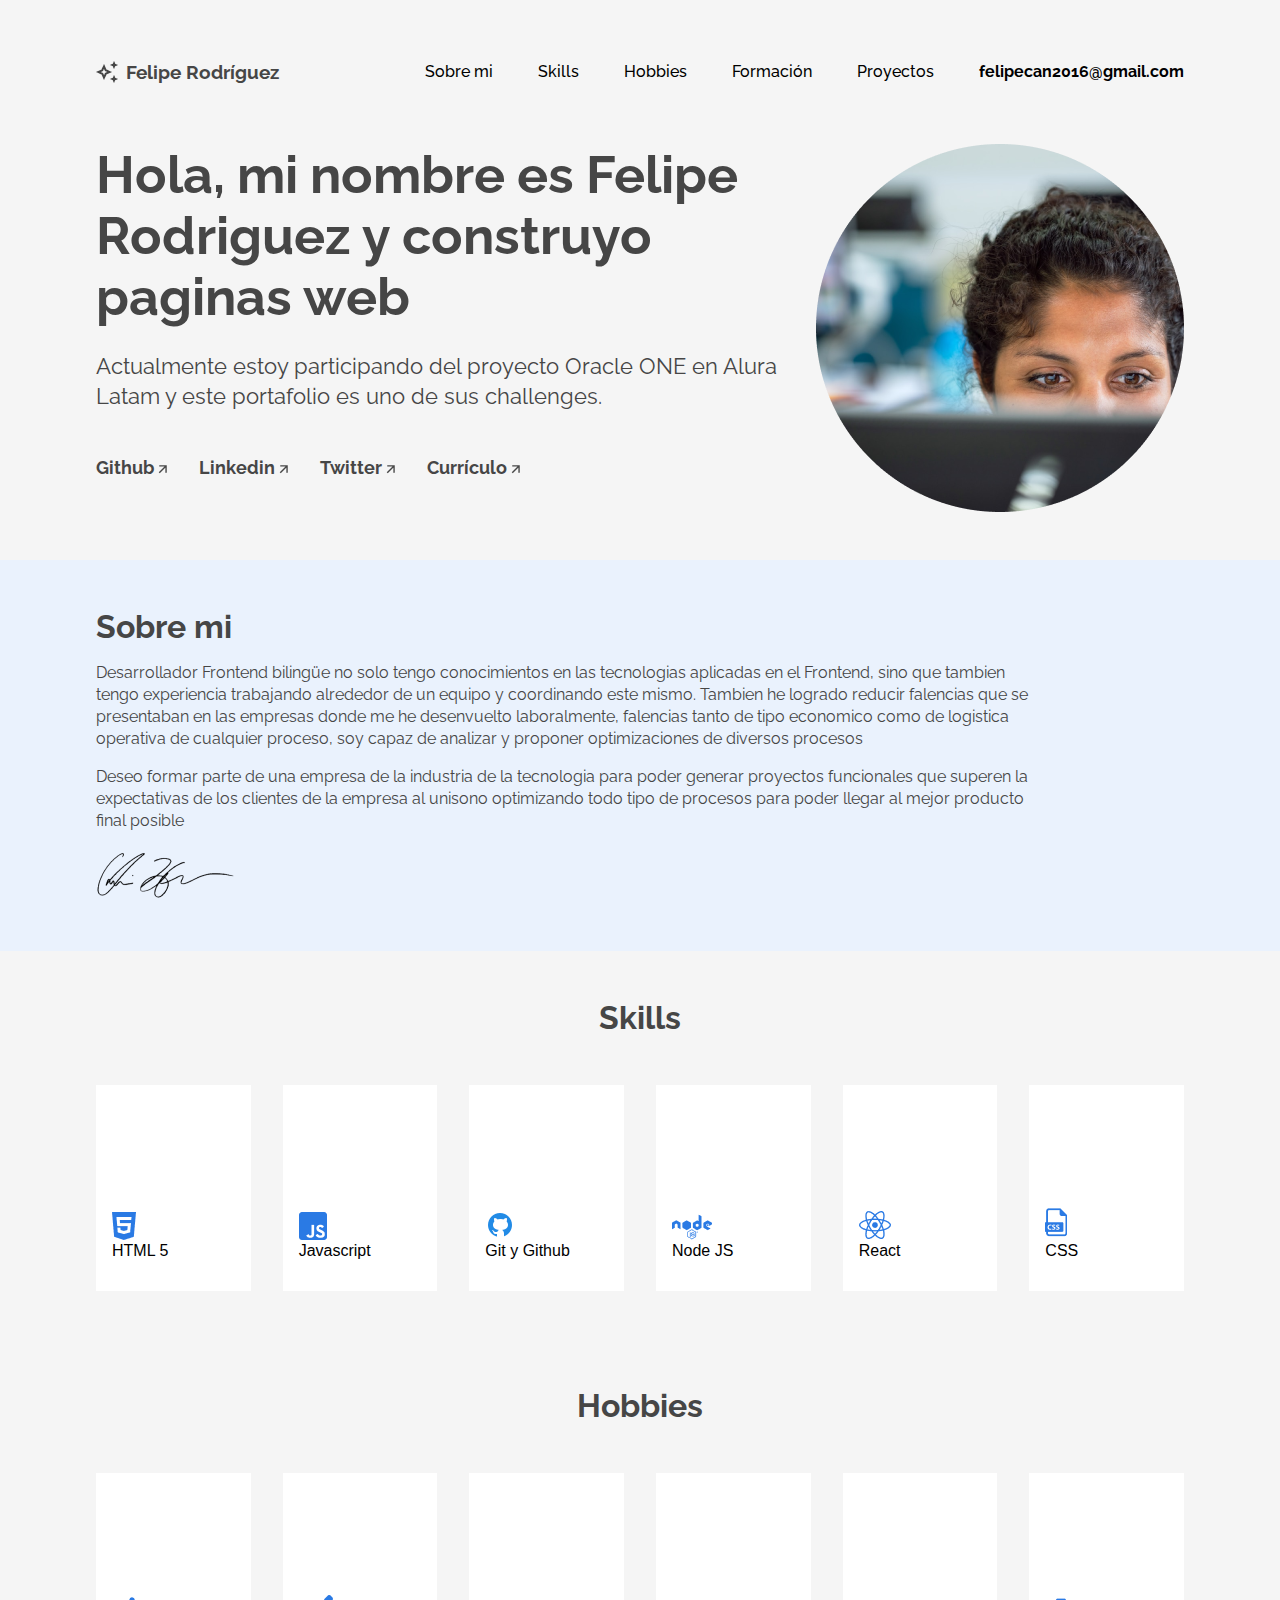
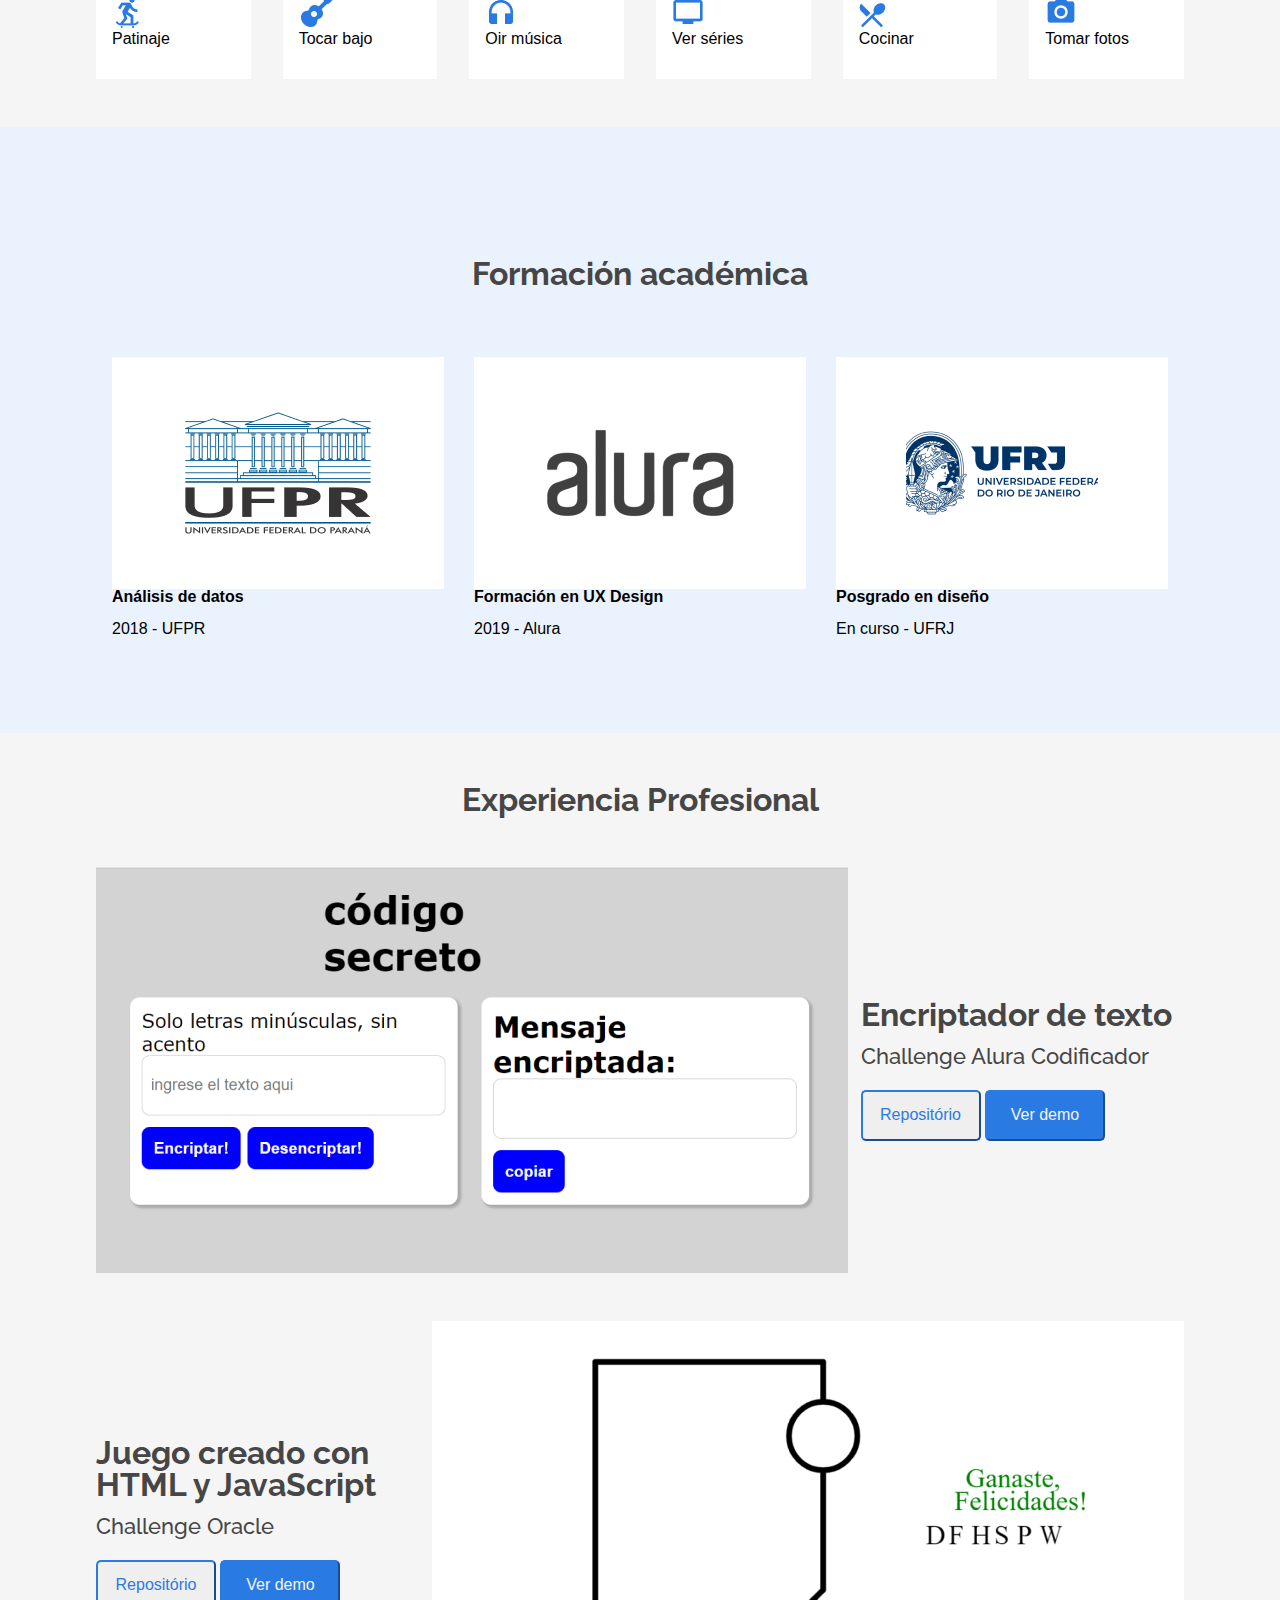
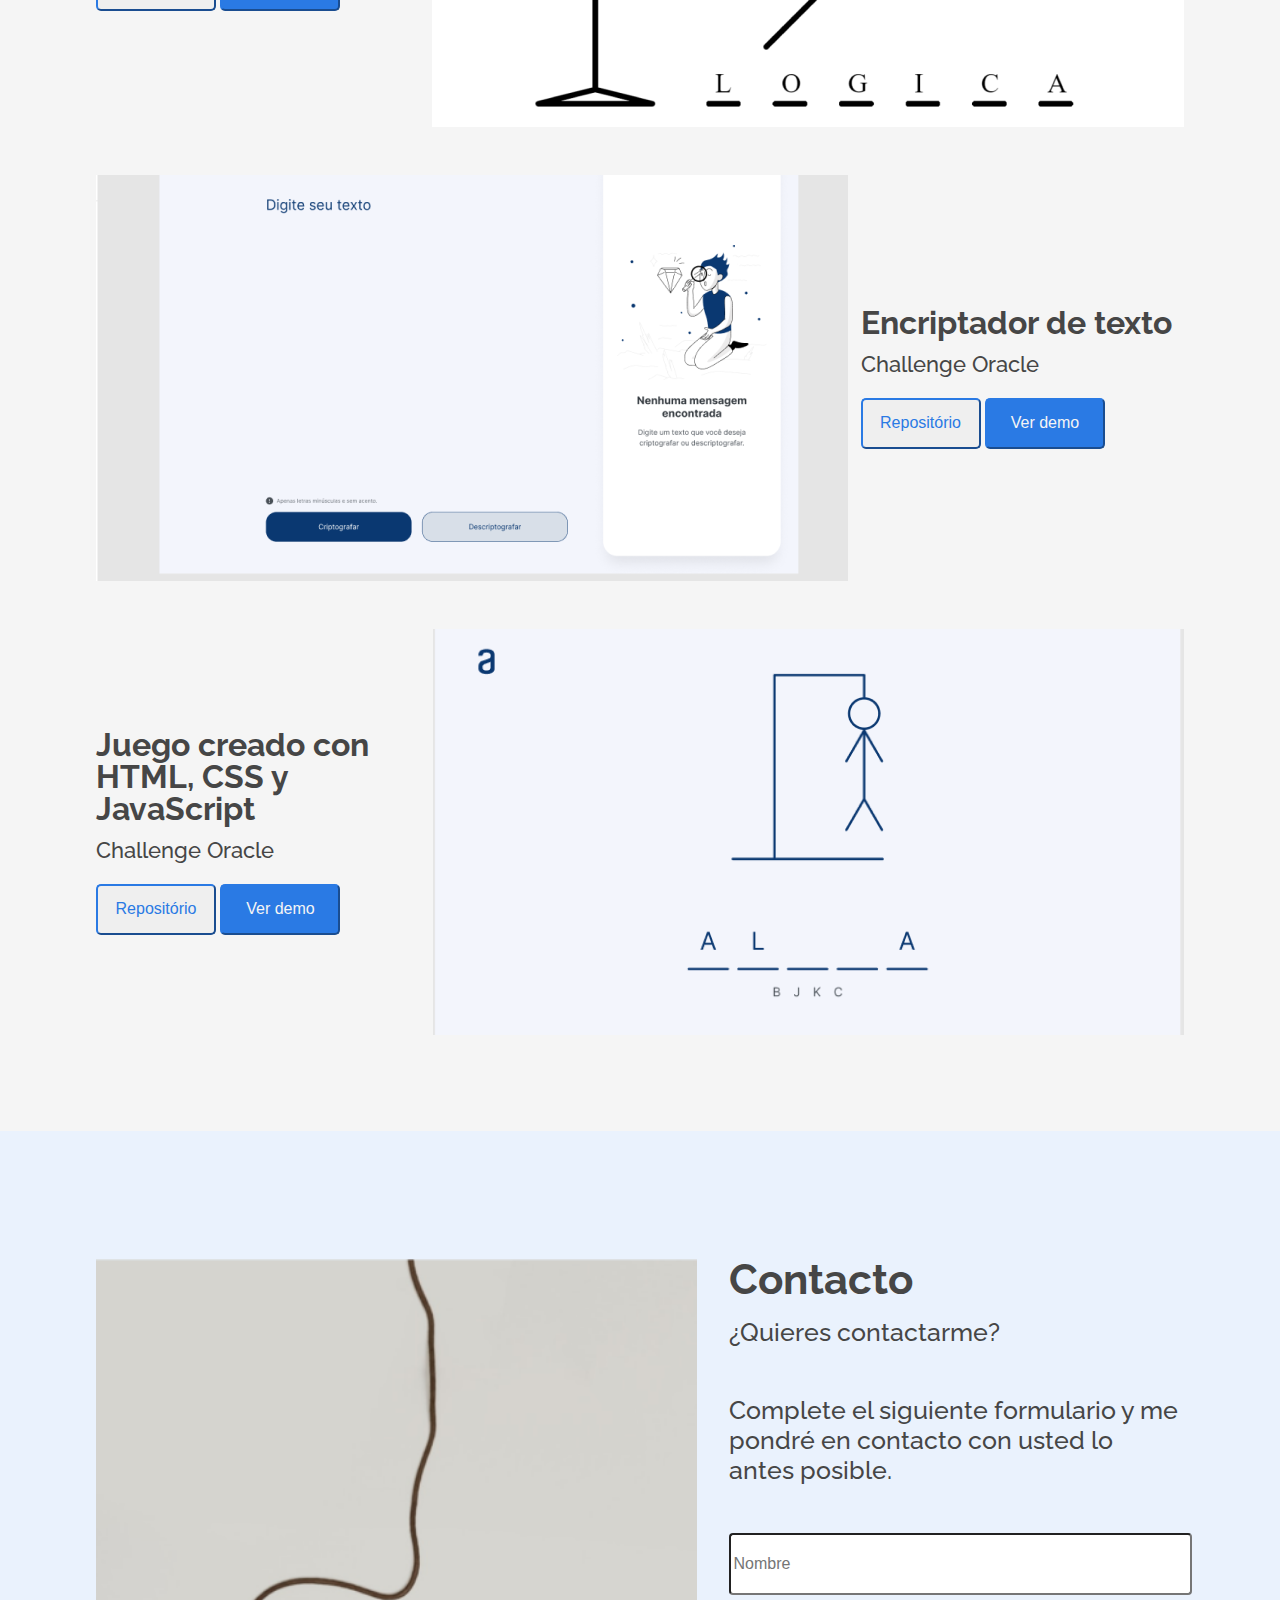
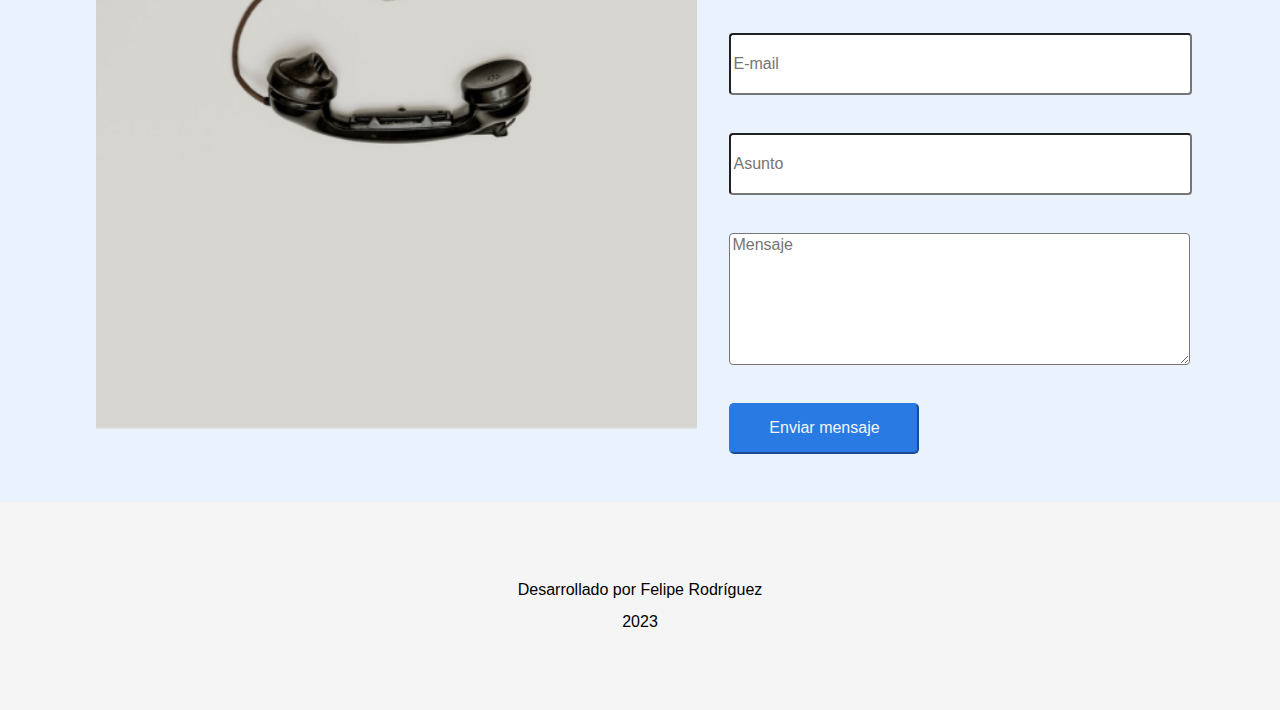
<file: 0.Challengue_oracle_portafolio/index.html>
<!DOCTYPE html>
<html lang="es">
<head>
    <meta charset="UTF-8">
    <meta http-equiv="X-UA-Compatible" content="IE=edge">
    <meta name="viewport" content="width=device-width, initial-scale=1.0">
    <!-- Referencia de la hoja de estilo de Css -->
    <link rel="stylesheet" href="style.css">
    <link rel="stylesheet" href="reset.css">
    <link rel="stylesheet" href="normalize.css">
    <link rel="preconnect" href="https://fonts.googleapis.com">
    <link rel="preconnect" href="https://fonts.gstatic.com" crossorigin>
    <!-- Fonte del Proyecto Raleway -->
    <link href="https://fonts.googleapis.com/css2?family=Raleway:wght@500&display=swap" rel="stylesheet">
    <title>Felipe Rodríguez-Portafolio</title>
</head>
<body>
    <!-- Sección del Menú  -->
    <div class="tudo">
    <section class="menu">
        <header class="menu__header">
            <img src="assets\vector.png">
            <h3 class="menu__title">Felipe Rodríguez</h3>
        </header>
        <nav>
            <ul class="menu__list">
                <li class="menu__list__item"><a href="#sobre-mi">Sobre mi</a></li>
                <li class="menu__list__item"><a href="#skills">Skills</a></li>
                <li class="menu__list__item"><a href="#hobbies">Hobbies</a></li>
                <li class="menu__list__item"><a href="#formacion">Formación</a></li>
                <li class="menu__list__item"><a href="#xp">Proyectos</a></li>
                <li class="menu__list__item2"><a href="#contacto">felipecan2016@gmail.com</a></li>
            </ul>
        </nav>
    </section>

    <!-- Sección del Header/Title/Hero -->
    <section class="title">
        <div class="title__div">
            <img class="title__profile" src="assets\profile.png">
            <div class="title__container">
                <h2 class="title__bio">Hola, mi nombre es Felipe Rodriguez y construyo paginas web</h2>
                <h3 class="title__subsection">Actualmente estoy participando del proyecto Oracle ONE en Alura Latam y este portafolio es uno de sus challenges.</h3>
                <ul class="title__network">
                     <!-- Pon los enlaces de tus redes sociales favoritas -->
                    <li class="title__network__item"><a href="https://github.com/FelipeMusk">Github <img src="assets\arrow.png"> </a></li>
                    <li class="title__network__item"><a href="https://www.linkedin.com/in/felipe-rodríguez-4692b0215/">Linkedin <img src="assets\arrow.png"></a></li>
                    <li class="title__network__item"><a href="https://twitter.com/TylerMusk_">Twitter <img src="assets\arrow.png"></a></li>
                    <li class="title__network__item"><a href="">Currículo <img src="assets\arrow.png"></a></li>
                </ul>
            </div>
        </div>
    </section>
    <!-- Sección sobre mi -->
    <section class="about" id="sobre-mi">
        <div class="about__container">
            <h3 class="about__title">Sobre mi</h3>
            <p class="about__paragraph">Desarrollador Frontend bilingüe no solo tengo conocimientos en las tecnologias aplicadas en el Frontend, sino que tambien tengo experiencia trabajando alrededor de un equipo y coordinando este mismo. Tambien he logrado reducir falencias que se presentaban en las empresas donde me he desenvuelto laboralmente, falencias tanto de tipo economico como de logistica operativa de cualquier proceso, soy capaz de analizar y proponer optimizaciones de diversos procesos</p>
            <p class="about__paragraph">Deseo formar parte de una empresa de la industria de la tecnologia para poder generar proyectos funcionales que superen la expectativas de los clientes de la empresa al unisono optimizando todo tipo de procesos para poder llegar al mejor producto final posible  </p>
            <!-- Si quieres, pon tú firma acá! -->
            <img src="assets\signature.png">
        </div>
    </section>

    <!-- Sección de Skills -->
    <section class="skills" id="skills">
        <h3 class="skills__title">Skills</h3>
            <div class="skills__line">
                <div class="skills__box">
                    <ul>
                        <li class="skills__img"><img src="assets\htlm.png"></li>
                        <li class="skills__name"> HTML 5</li>
                    </ul>
                </div>

                <div class="skills__box">
                    <ul>
                        <li class="skills__img"> <img src="assets\js_icon.png" alt=""></li>
                        <li class="skills__name">Javascript</li>
                    </ul>
                </div>

                <div class="skills__box">
                    <ul>
                        <li class="skills__img"> <img src="assets/gi2.png" alt=""></li>
                        <li class="skills__name">Git y Github</li>
                    </ul>
                </div>

                <div class="skills__box">
                    <ul>
                        <li class="skills__img"><img src="assets\nodejs_icon.png" alt=""></li>
                        <li class="skills__name">Node JS</li>
                    </ul>
                </div>

                <div class="skills__box">
                    <ul>
                        <li class="skills__img"> <img src="assets\react_icon.png" alt=""> </li>
                        <li class="skills__name">React</li>
                    </ul>
                </div>

                <div class="skills__box">
                    <ul>
                        <li class="skills__img"> <img src="assets\css_icon.png" alt=""> </li>
                        <li class="skills__name">CSS</li>
                    </ul>
                </div>
        </div>
    </section>

    <!-- Sección de Hobbies -->
    <section class="hobbies" id="hobbies">
        <h3 class="hobbies__title">Hobbies</h3>
            <div class="hobbies__line">
                <div class="hobbies__box">
                    <ul>
                        <li class="hobbies__img"><img src="assets\skate_icon.png"></li>
                        <li class="hobbies__name"> Patinaje</li>
                    </ul>
                </div>

                <div class="hobbies__box">
                    <ul>
                        <li class="hobbies__img"> <img src="assets\guitar_icon.png" alt=""></li>
                        <li class="hobbies__name">Tocar bajo</li>
                    </ul>
                </div>

                <div class="hobbies__box">
                    <ul>
                        <li class="hobbies__img"> <img src="assets\headphones_icon.png" alt=""></li>
                        <li class="hobbies__name">Oir música</li>
                    </ul>
                </div>

                <div class="hobbies__box">
                    <ul>
                        <li class="hobbies__img"><img src="assets\tv_icon.png" alt=""></li>
                        <li class="hobbies__name">Ver séries</li>
                    </ul>
                </div>

                <div class="hobbies__box">
                    <ul>
                        <li class="hobbies__img"> <img src="assets\forkspoon_icon.png" alt=""> </li>
                        <li class="hobbies__name">Cocinar</li>
                    </ul>
                </div>

                <div class="hobbies__box">
                    <ul>
                        <li class="hobbies__img"> <img src="assets\camera_icon.png" alt=""> </li>
                        <li class="hobbies__name">Tomar fotos</li>
                    </ul>
                </div>
        </div>
    </section>

        <!-- Sección de Formación académica -->
    <section class="academic" id="formacion">
        <h2 class="academic__title" >Formación académica</h2>
        <div class="academic__courses">
            <div class="academic__courses__box">
                <ul class="academic__courses__list">
                    <!-- Pon el logotipo de la institución de formación -->
                    <li class="academic__courses__item__img"><img src="assets\ufpr_logo.png"></li>
                    <li class="academic__courses__item__title"><h4>Análisis de datos</h4></li>
                    <li class="academic__courses__item__subtitle"><p>2018 - UFPR</p></li>
                </ul>
            </div>
            <div class="academic__courses__box">
                <ul class="academic__courses__list">
                    <!--Pon el logotipo de la institución de formación -->
                    <li class="academic__courses__item__img"><img src="assets\alura_logo.png"></li>
                    <li class="academic__courses__item__title"><h4>Formación en UX Design</h4></li>
                    <li class="academic__courses__item__subtitle"><p>2019 - Alura</p></li>
                </ul>
            </div>
            <div class="academic__courses__box">
                <ul class="academic__courses__list">
                    <!-- Pon el logotipo de la institución de formación -->
                    <li class="academic__courses__item__img"><img src="assets\ufrj_logo.png"></li>
                    <li class="academic__courses__item__title"><h4>Posgrado en diseño</h4></li>
                    <li class="academic__courses__item__subtitle"><p>En curso - UFRJ</p></li>
                </ul>
            </div>
        </div>
    </section>

    <!-- Sección de Experiencia Profesional/Proyectos-->
    <section class="experience" id="xp">
        <h2 class="experience__section__title" >Experiencia Profesional</h2>
        <div class="experiencie__box">
            <!-- Pon el logotipo/captura de pantalla de tu proyecto -->
            <img class="experience__img" src="assets\decod_print.png">
            <div class="experience__info">
                <h2 class="experience__title">Encriptador de texto</h2>
                <h3 class="experience__text">Challenge Alura Codificador </h3>
                    <div class="experience__description">
                        <!-- Pon el enlace del proyecto en Github o GithubPages -->
                            <span class="experience__repo"><a href="https://github.com/alura-challenges/challenge-one-encriptador-latam"><button class="experiencia__botao--repo">Repositório</button></a></span>
                            <span class="experience__demo"><a href=""><button class="experience__botao--demo">Ver demo</button></a></span>
                    </div>
            </div>
        </div>  

        <div class="experiencie__box">
            <!-- Pon el logotipo/captura de pantalla de tu proyecto -->
            <img class="experience__img2" src="assets\forca_print.png">
            <div class="experience__info">
                <h2 class="experience__title">Juego creado con HTML y JavaScript</h2>
                <h3 class="experience__text">Challenge Oracle </h3>
                    <div class="experience__description">
                        <!-- Pon el enlace del proyecto en Github o GithubPages -->
                            <span class="experience__repo"><a href="https://github.com/alura-challenges/challenge-one-juego-ahorcado"><button class="experiencia__botao--repo">Repositório</button></a></span>
                            <span class="experience__demo"><a href=""><button class="experience__botao--demo">Ver demo</button></a></span>
                    </div>
            </div>
        </div>  

        <div class="experiencie__box">
            <!-- Pon el logotipo/captura de pantalla de tu proyecto -->
            <img class="experience__img" src="assets\secretcode_print.png">
            <div class="experience__info">
                <h2 class="experience__title">Encriptador de texto</h2>
                <h3 class="experience__text">Challenge Oracle </h3>
                    <div class="experience__description">
                            <!-- Pon el enlace del proyecto en Github o GithubPages -->
                            <span class="experience__repo"><a href="https://github.com/alura-challenges/challenge-one-encriptador-latam"><button class="experiencia__botao--repo">Repositório</button></a></span>
                            <span class="experience__demo"><a href=""><button class="experience__botao--demo">Ver demo</button></a></span>
                    </div>
            </div>
        </div>  

        <div class="experiencie__box">
            <img class="experience__img2" src="assets\forca2_print.png">
            <div class="experience__info">
            <h2 class="experience__title">Juego creado con HTML, CSS y JavaScript</h2>
                <h3 class="experience__text">Challenge Oracle </h3>
                    <div class="experience__description">
                            <!-- Pon el enlace del proyecto en Github o GithubPages -->
                            <span class="experience__repo"><a href="https://github.com/alura-challenges/challenge-one-juego-ahorcado"><button class="experiencia__botao--repo">Repositório</button></a></span>
                            <span class="experience__demo"><a href=""><button class="experience__botao--demo">Ver demo</button></a></span>
                    </div>
            </div>
        </div>  
    </section>
        <!-- Sección de Contacto -->
    <section class="formcontato" id="contacto">
        <div  class="formcontato__contacto">
            <div class="formcontato--esquerda">
                <img class="formcontato__img" src="assets\contact_image.png">
            </div>
            <div class="formcontato__text">
                <h2 class="formcontato__title">Contacto</h2>
                <h3 class="formcontato__subtext">¿Quieres contactarme?</h3>
                <h3 class="formcontato__subtext">Complete el siguiente formulario y me pondré en contacto con usted lo antes posible. </h3>
                <form class="formcontato__form" name="form">
                    <input class="formcontato__input" type="text" name="nombre" placeholder="Nombre">
                    <input class="formcontato__input" type="email" name="email" placeholder="E-mail">
                    <input class="formcontato__input" type="text" name="asunto" placeholder="Asunto">
                    <textarea class="formcontato__textarea" rows="5" cols="40" id="mensagem" name="mensaje" placeholder="Mensaje"></textarea>
                    <button type="submit" class="formcontato__botao">Enviar mensaje</button>
                </form>
            </div>
         </div>
    </section>

        <!-- Sección de Footer -->
    <section class="footer">
            <div class="footer__rodape">
                <p>Desarrollado por Felipe Rodríguez</p>
                <p>2023</p>
            </div>
    </section>
    </div>
 <!-- Script del documento JavaScript -->
<script src="validacion.js"></script>
</body>
</html>
</file>
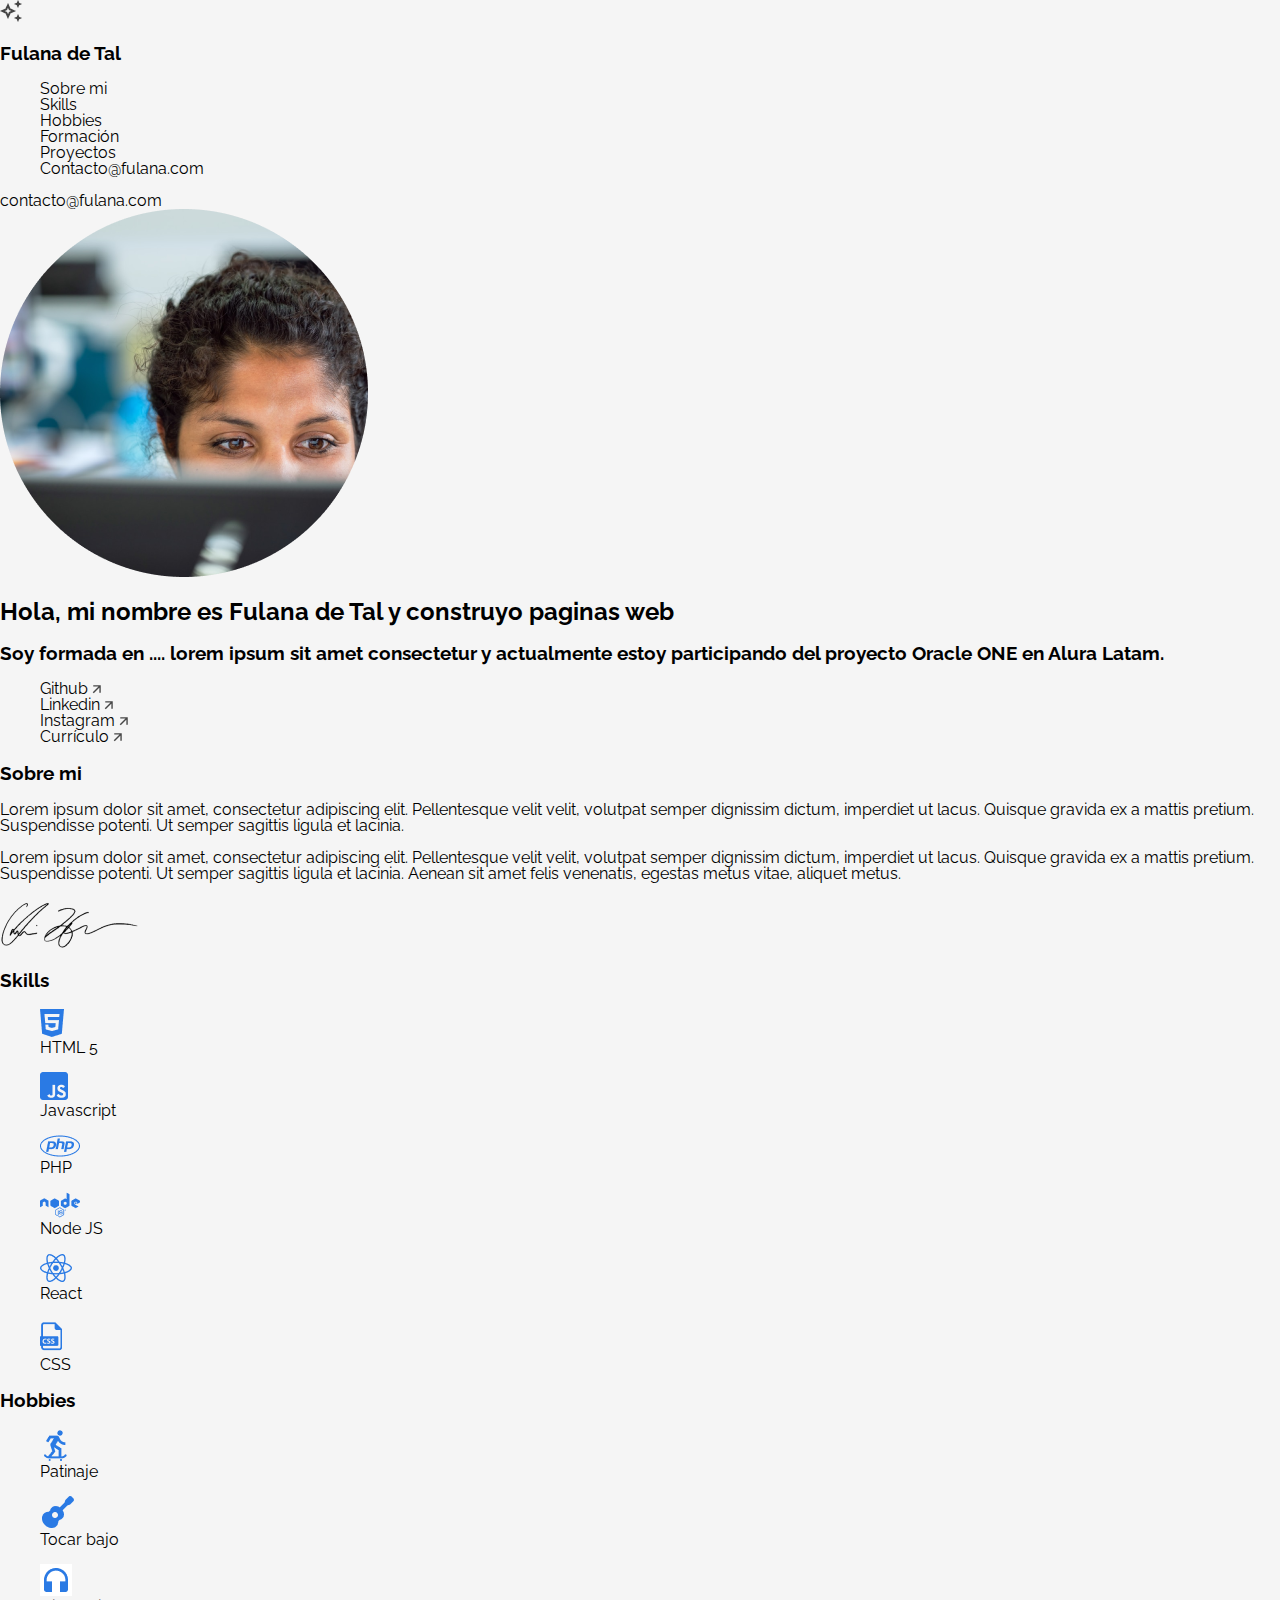
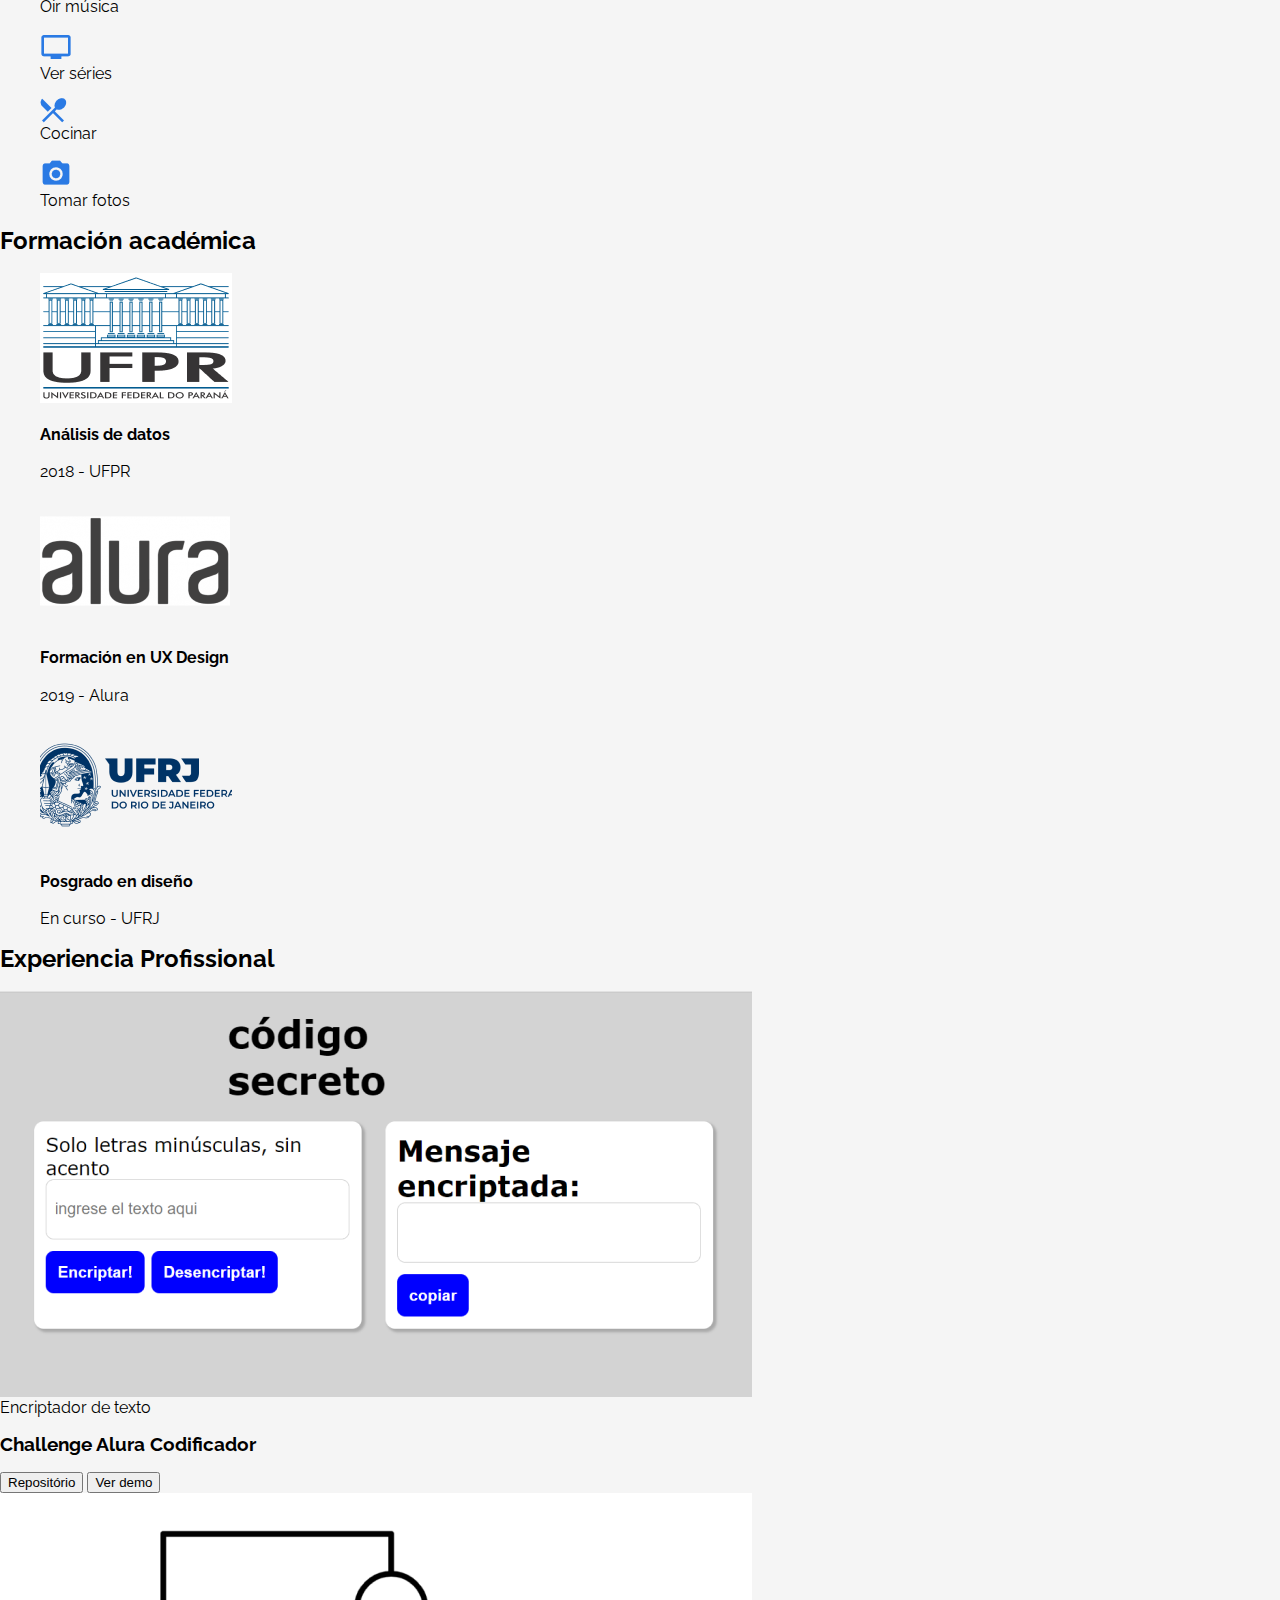
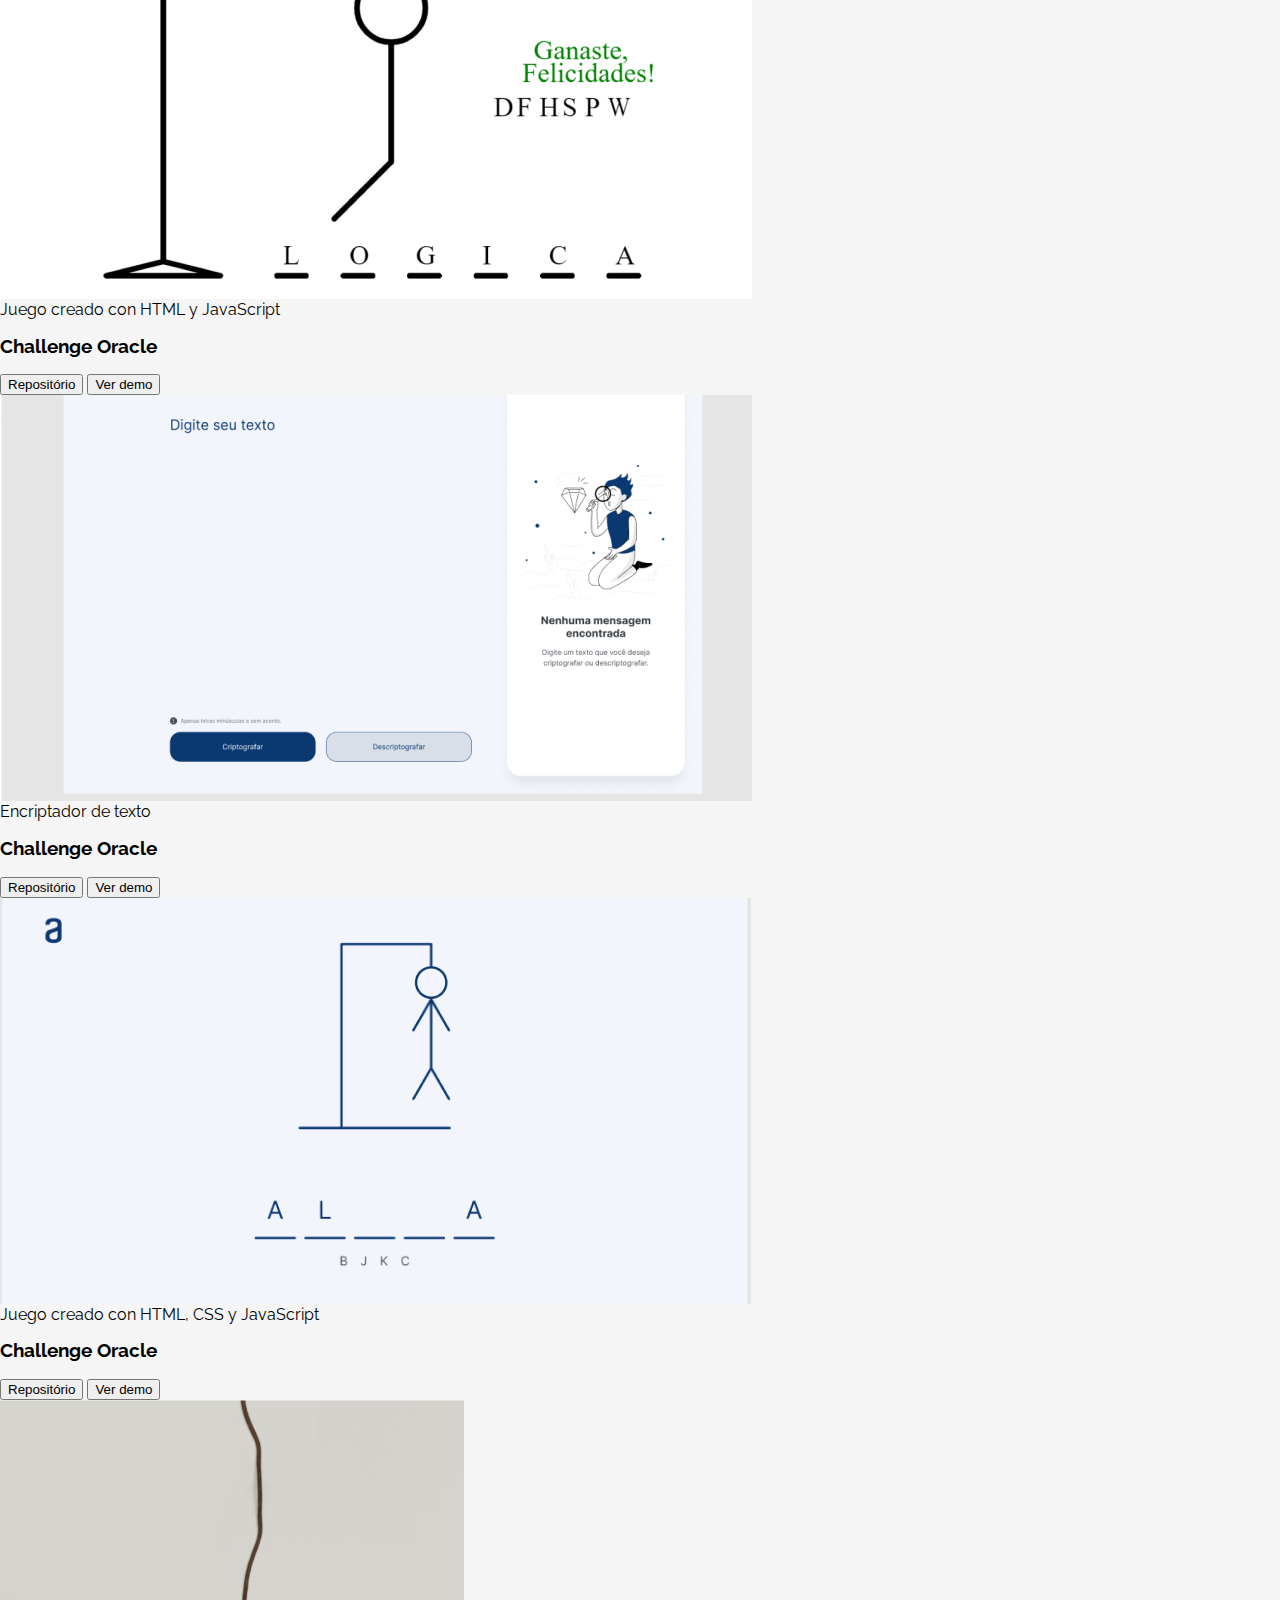
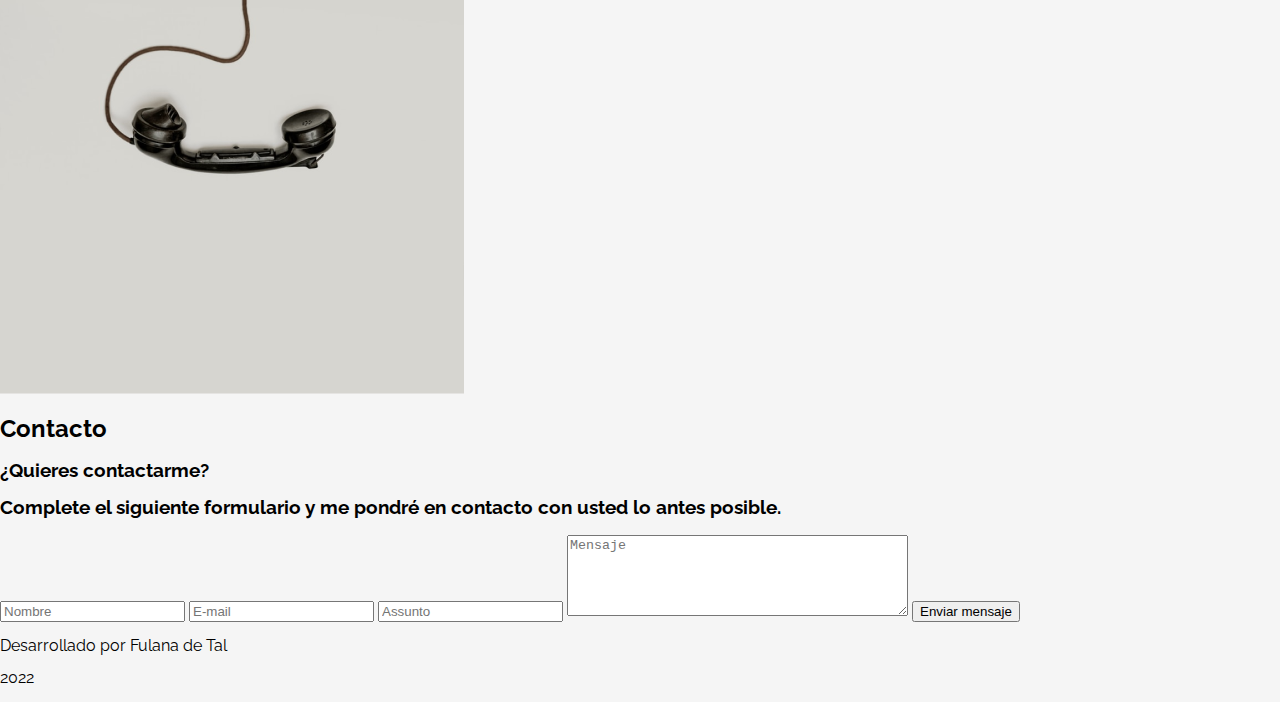
<file: 0.Page_CV/index.html>
<!DOCTYPE html>
<html lang="es">
<head>
    <meta charset="UTF-8">
    <meta http-equiv="X-UA-Compatible" content="IE=edge">
    <meta name="viewport" content="width=device-width, initial-scale=1.0">
    <!-- Referencia de la hoja de estilo de Css -->
    <link rel="stylesheet" href="style.css">
    <link rel="preconnect" href="https://fonts.googleapis.com">
    <link rel="preconnect" href="https://fonts.gstatic.com" crossorigin>
    <!-- Fonte del Proyecto Raleway -->
    <link href="https://fonts.googleapis.com/css2?family=Raleway:wght@500&display=swap" rel="stylesheet">
    <title> Mi Portafolio</title>
</head>
<body>
    <!-- Sección del Menú  -->
    <div class="tudo">
    <section class="menu">
        <header class="menu__header">
            <img src="assets\vector.png">
            <h3 class="menu__title">Fulana de Tal</h3>
        </header>
        <nav>
            <ul class="menu__list">
                <li class="menu__list__item"><a href="#sobre-mi">Sobre mi</a></li>
                <li class="menu__list__item"><a href="#skills">Skills</a></li>
                <li class="menu__list__item"><a href="#hobbies">Hobbies</a></li>
                <li class="menu__list__item"><a href="#formacion">Formación</a></li>
                <li class="menu__list__item"><a href="#xp">Proyectos</a></li>
                <li class="menu__list__item"><a href="#contacto">Contacto@fulana.com</a></li>
            </ul>
            <li class="menu__list__item__contato"><a href="#contacto">contacto@fulana.com</a></li>
        </nav>
    </section>

    <!-- Sección del Header/Title/Hero -->
    <section class="title">
        <div class="title__div">
            <img class="title__profile" src="assets\profile.png">
            <div class="title__container">
                <h2 class="title__bio">Hola, mi nombre es Fulana de Tal y construyo paginas web</h2>
                <h3 class="title__subsection">Soy formada en .... lorem ipsum sit amet consectetur y actualmente estoy participando del proyecto Oracle ONE en Alura Latam.</h3>
                <ul class="title__network">
                     <!-- Pon los enlaces de tus redes sociales favoritas -->
                    <li class="title__network__item"><a href="">Github <img src="assets\arrow.png"> </a></li>
                    <li class="title__network__item"><a href="">Linkedin <img src="assets\arrow.png"></a></li>
                    <li class="title__network__item"><a href="">Instagram <img src="assets\arrow.png"></a></li>
                    <li class="title__network__item"><a href="">Currículo <img src="assets\arrow.png"></a></li>
                </ul>
            </div>
        </div>
    </section>
    
    <!-- Sección sobre mi -->
    <section class="about" id="sobre-mi">
        <div class="about__container">
            <h3 class="about__title">Sobre mi</h3>
            <p class="about__paragraph">Lorem ipsum dolor sit amet, consectetur adipiscing elit. Pellentesque velit velit, volutpat semper dignissim dictum, imperdiet ut lacus. Quisque gravida ex a mattis pretium. Suspendisse potenti. Ut semper sagittis ligula et lacinia.  </p>
            <p class="about__paragraph">Lorem ipsum dolor sit amet, consectetur adipiscing elit. Pellentesque velit velit, volutpat semper dignissim dictum, imperdiet ut lacus. Quisque gravida ex a mattis pretium. Suspendisse potenti. Ut semper sagittis ligula et lacinia. Aenean sit amet felis venenatis, egestas metus vitae, aliquet metus.</p>
            <!-- Si quieres, pon tú firma acá! -->
            <img src="assets\signature.png">
        </div>
    </section>

    <!-- Sección de Skills -->
    <section class="skills" id="skills">
        <h3 class="skills__title">Skills</h3>
            <div class="skills__line">
                <div class="skills__box">
                    <ul>
                        <li class="skills__img"><img src="assets\htlm.png"></li>
                        <li class="skills__name"> HTML 5</li>
                    </ul>
                </div>

                <div class="skills__box">
                    <ul>
                        <li class="skills__img"> <img src="assets\js_icon.png" alt=""></li>
                        <li class="skills__name">Javascript</li>
                    </ul>
                </div>

                <div class="skills__box">
                    <ul>
                        <li class="skills__img"> <img src="assets\php_icon.png" alt=""></li>
                        <li class="skills__name">PHP</li>
                    </ul>
                </div>

                <div class="skills__box">
                    <ul>
                        <li class="skills__img"><img src="assets\nodejs_icon.png" alt=""></li>
                        <li class="skills__name">Node JS</li>
                    </ul>
                </div>

                <div class="skills__box">
                    <ul>
                        <li class="skills__img"> <img src="assets\react_icon.png" alt=""> </li>
                        <li class="skills__name">React</li>
                    </ul>
                </div>

                <div class="skills__box">
                    <ul>
                        <li class="skills__img"> <img src="assets\css_icon.png" alt=""> </li>
                        <li class="skills__name">CSS</li>
                    </ul>
                </div>
        </div>
    </section>

    <!-- Sección de Hobbies -->
    <section class="hobbies" id="hobbies">
        <h3 class="hobbies__title">Hobbies</h3>
            <div class="hobbies__line">
                <div class="hobbies__box">
                    <ul>
                        <li class="hobbies__img"><img src="assets\skate_icon.png"></li>
                        <li class="hobbies__name"> Patinaje</li>
                    </ul>
                </div>

                <div class="hobbies__box">
                    <ul>
                        <li class="hobbies__img"> <img src="assets\guitar_icon.png" alt=""></li>
                        <li class="hobbies__name">Tocar bajo</li>
                    </ul>
                </div>

                <div class="hobbies__box">
                    <ul>
                        <li class="hobbies__img"> <img src="assets\headphones_icon.png" alt=""></li>
                        <li class="hobbies__name">Oir música</li>
                    </ul>
                </div>

                <div class="hobbies__box">
                    <ul>
                        <li class="hobbies__img"><img src="assets\tv_icon.png" alt=""></li>
                        <li class="hobbies__name">Ver séries</li>
                    </ul>
                </div>

                <div class="hobbies__box">
                    <ul>
                        <li class="hobbies__img"> <img src="assets\forkspoon_icon.png" alt=""> </li>
                        <li class="hobbies__name">Cocinar</li>
                    </ul>
                </div>

                <div class="hobbies__box">
                    <ul>
                        <li class="hobbies__img"> <img src="assets\camera_icon.png" alt=""> </li>
                        <li class="hobbies__name">Tomar fotos</li>
                    </ul>
                </div>
        </div>
    </section>

        <!-- Sección de Formación académica -->
    <section class="academic" id="formacion">
        <h2 class="academic__title" >Formación académica</h2>
        <div class="academic__courses">
            <div class="academic__courses__box">
                <ul class="academic__courses__list">
                    <!-- Pon el logotipo de la institución de formación -->
                    <li class="academic__courses__item__img"><img src="assets\ufpr_logo.png"></li>
                    <li class="academic__courses__item__title"><h4>Análisis de datos</h4></li>
                    <li class="academic__courses__item__subtitle"><p>2018 - UFPR</p></li>
                </ul>
            </div>
            <div class="academic__courses__box">
                <ul class="academic__courses__list">
                    <!--Pon el logotipo de la institución de formación -->
                    <li class="academic__courses__item__img"><img src="assets\alura_logo.png"></li>
                    <li class="academic__courses__item__title"><h4>Formación en UX Design</h4></li>
                    <li class="academic__courses__item__subtitle"><p>2019 - Alura</p></li>
                </ul>
            </div>
            <div class="academic__courses__box">
                <ul class="academic__courses__list">
                    <!-- Pon el logotipo de la institución de formación -->
                    <li class="academic__courses__item__img"><img src="assets\ufrj_logo.png"></li>
                    <li class="academic__courses__item__title"><h4>Posgrado en diseño</h4></li>
                    <li class="academic__courses__item__subtitle"><p>En curso - UFRJ</p></li>
                </ul>
            </div>
        </div>
    </section>

    <!-- Sección de Experiencia Profesional/Proyectos-->
    <section class="experience" id="xp">
        <h2 class="experience__section__title" >Experiencia Profissional</h2>
        <div class="experiencie__box">
            <!-- Pon el logotipo/captura de pantalla de tu proyecto -->
            <img class="experience__img" src="assets\decod_print.png">
            <div class="experience__info"
                <h2 class="experience__title">Encriptador de texto</h2>
                <h3 class="experience__text">Challenge Alura Codificador </h3>
                    <div class="experience__description">
                        <!-- Pon el enlace del proyecto en Github o GithubPages -->
                            <span class="experience__repo"><a href="https://github.com/alura-challenges/challenge-one-encriptador-latam"><button class="experiencia__botao--repo">Repositório</button></a></span>
                            <span class="experience__demo"><a href=""><button class="experience__botao--demo">Ver demo</button></a></span>
                    </div>
            </div>
        </div>  

        <div class="experiencie__box">
            <!-- Pon el logotipo/captura de pantalla de tu proyecto -->
            <img class="experience__img" src="assets\forca_print.png">
            <div class="experience__info"
                <h2 class="experience__title">Juego creado con HTML y JavaScript</h2>
                <h3 class="experience__text">Challenge Oracle </h3>
                    <div class="experience__description">
                        <!-- Pon el enlace del proyecto en Github o GithubPages -->
                            <span class="experience__repo"><a href="https://github.com/alura-challenges/challenge-one-juego-ahorcado"><button class="experiencia__botao--repo">Repositório</button></a></span>
                            <span class="experience__demo"><a href=""><button class="experience__botao--demo">Ver demo</button></a></span>
                    </div>
            </div>
        </div>  

        <div class="experience__box">
            <!-- Pon el logotipo/captura de pantalla de tu proyecto -->
            <img class="experience__img" src="assets\secretcode_print.png">
            <div class="experience__info-container"
                <h2 class="experience__title">Encriptador de texto</h2>
                <h3 class="experience__text">Challenge Oracle </h3>
                    <div class="experience__description">
                            <!-- Pon el enlace del proyecto en Github o GithubPages -->
                            <span class="experience__repo"><a href="https://github.com/alura-challenges/challenge-one-encriptador-latam"><button class="experiencia__botao--repo">Repositório</button></a></span>
                            <span class="experience__demo"><a href=""><button class="experience__botao--demo">Ver demo</button></a></span>
                    </div>
            </div>
        </div>  

        <div class="experience__box">
            <img class="experience__img" src="assets\forca2_print.png">
            <div class="experience__info-container"
            <h2 class="experience__title">Juego creado con HTML, CSS y JavaScript</h2>
                <h3 class="experience__text">Challenge Oracle </h3>
                    <div class="experience__description">
                            <!-- Pon el enlace del proyecto en Github o GithubPages -->
                            <span class="experience__repo"><a href="https://github.com/alura-challenges/challenge-one-juego-ahorcado"><button class="experiencia__botao--repo">Repositório</button></a></span>
                            <span class="experience__demo"><a href=""><button class="experience__botao--demo">Ver demo</button></a></span>
                    </div>
        </div>
        </div>  

        <!-- Sección de Contacto -->
        <section class="formcontato" id="contacto">
            <div  class="formcontato__contacto">
                <div class="formcontato--esquerda">
                    <img class="formcontato__img" src="assets\contact_image.png">
                </div>
                <div class="formcontato__text">
                    <h2 class="formcontato__title">Contacto</h2>
                    <h3 class="formcontato__subtext">¿Quieres contactarme?</h3>
                    <h3 class="formcontato__subtext">Complete el siguiente formulario y me pondré en contacto con usted lo antes posible. </h3>
                    <form class="formcontato__form" name="form">
                        <input class="formcontato__input" type="text" name="nombre" placeholder="Nombre">
                        <input class="formcontato__input" type="email" name="email" placeholder="E-mail">
                        <input class="formcontato__input" type="text" name="asunto" placeholder="Assunto">
                        <textarea class="formcontato__textarea" rows="5" cols="40" id="mensagem" name="mensaje" placeholder="Mensaje"></textarea>
                        <button type="submit" class="formcontato__botao">Enviar mensaje</button>
                    </form>
                </div>
            </div>
        </section>

        <!-- Sección de Footer -->
        <section class="footer">
            <div class="footer__rodape">
                <p>Desarrollado por Fulana de Tal</p>
                <p>2022</p>
            </div>
        </section>
    </div>
 <!-- Script del documento JavaScript -->
<script src="validacion.js"></script>
</body>
</html>
</file>
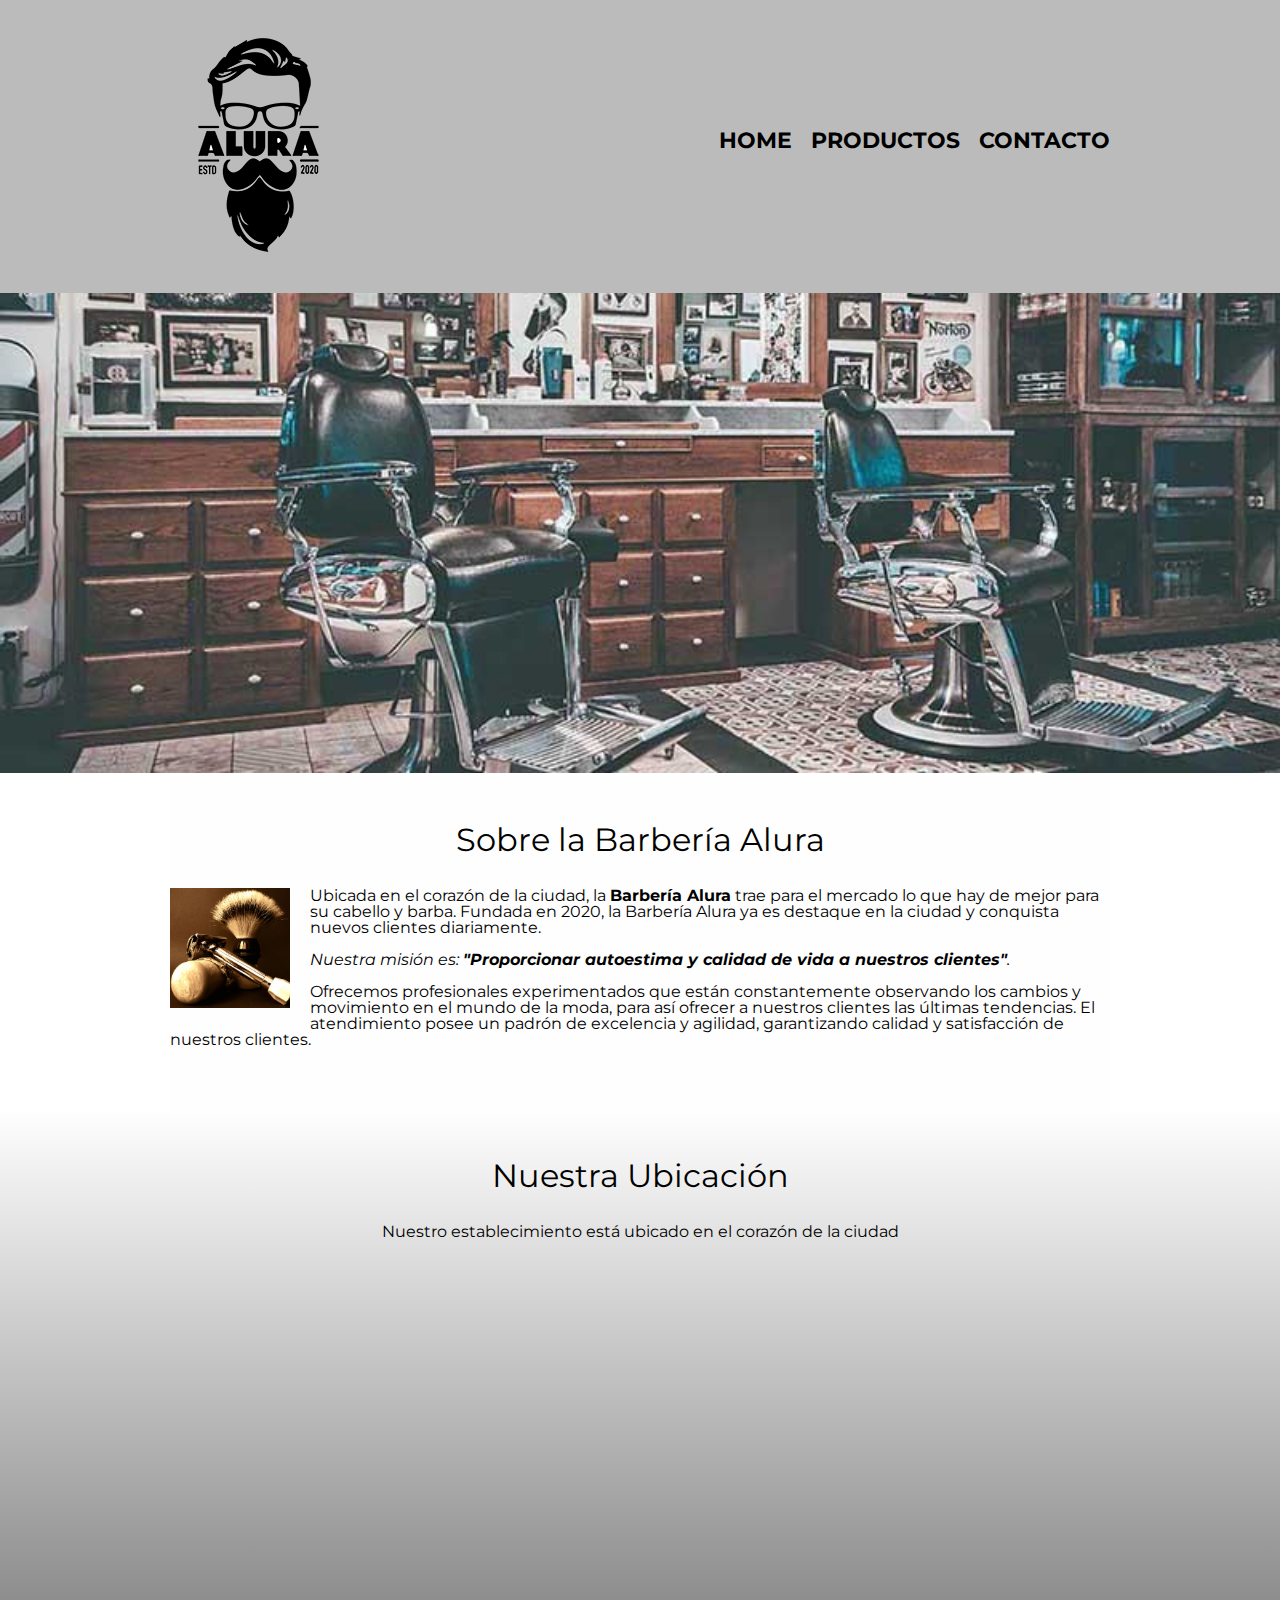
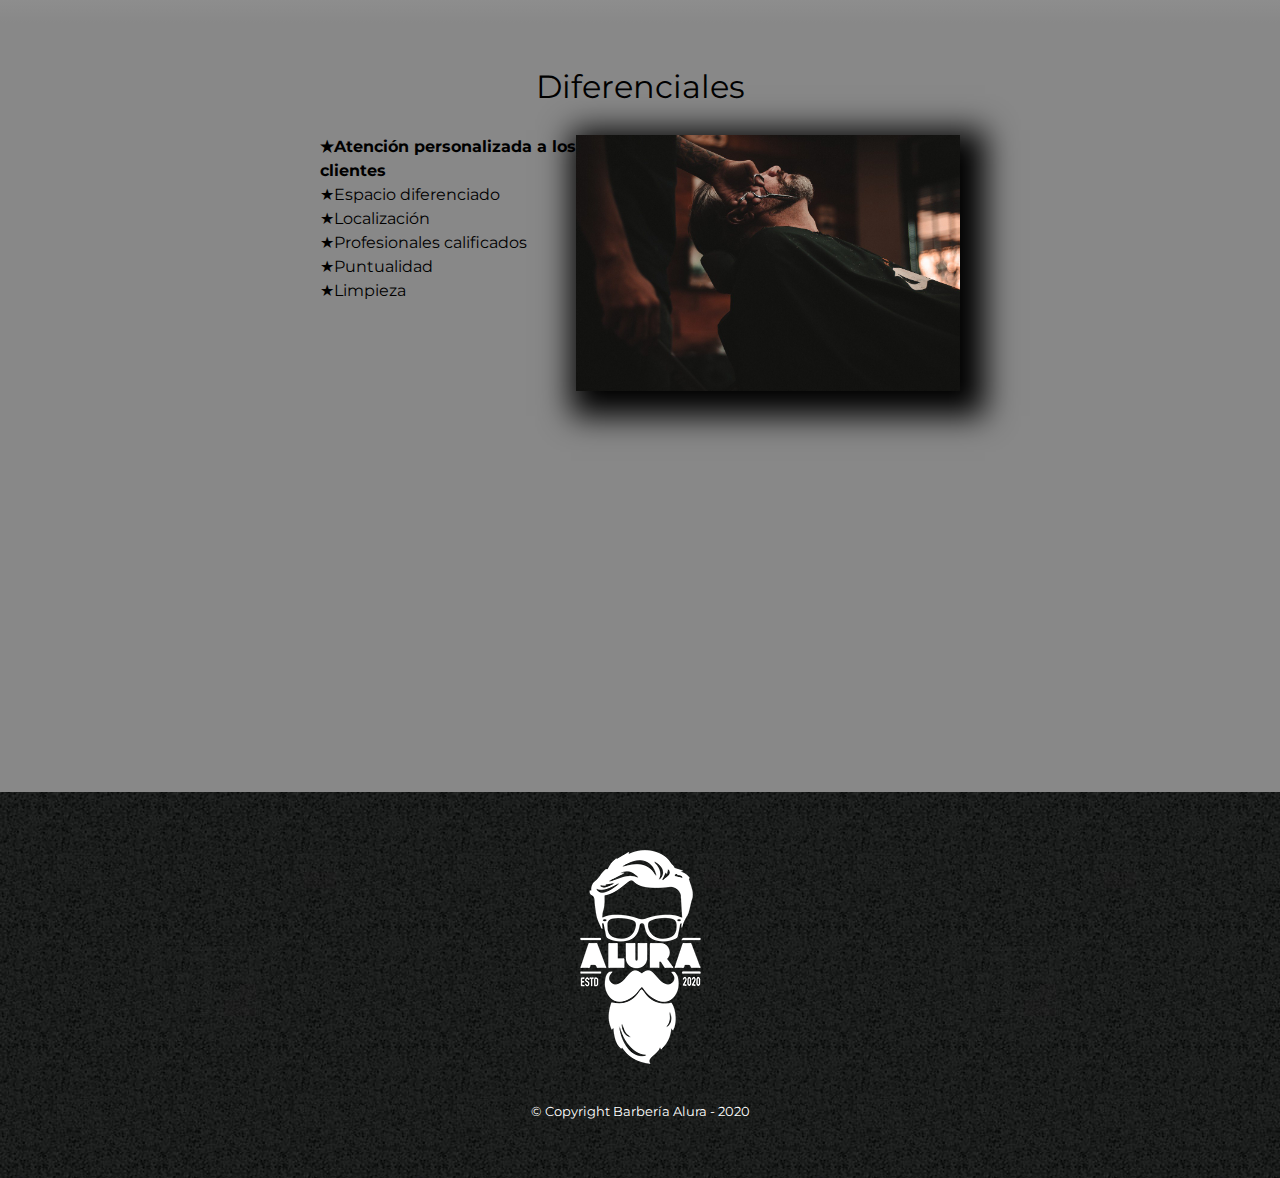
<file: 1.First_page_babershop/index.html>
<!DOCTYPE html>

<html lang="es">
    
    <head>
        <meta charset="UTF-8">
        <meta name="viewport" content="width=device-width"> 
        <title>Barbería Alura</title>
        <link rel="stylesheet" href="reset.css">
        <link rel="stylesheet" href="style.css">
        <link href="https://fonts.googleapis.com/css2?family=Montserrat:wght@300&display=swap" rel="stylesheet">
    </head>

    <body>
        <header>
            <div class="caja">
                <h1><img src="imagenes/logo.png"></h1>
                <nav>
                    <ul>
                        <li><a href="index.html">Home</a></li>
                        <li><a href="productos.html">Productos</a></li>
                        <li><a href="contacto.html">Contacto</a></li>
                    </ul>
                </nav>
            </div>
        </header>

        <img class="banner" src="banner/banner.jpg">
        
        <main>
            <section class="principal">

                <h2 class="titulo-principal">Sobre la Barbería Alura</h2>

                <img class="utensilios"  src="imagenes/utensilios.jpg" alt="Utensilios de un barbero.">
    
                <p>Ubicada en el corazón de la ciudad, la <strong>Barbería Alura</strong> trae para el mercado lo que hay de mejor para su cabello y barba. Fundada en 2020, la Barbería Alura ya es destaque en la ciudad y conquista nuevos clientes diariamente.</p>
    
                <p id="mision"><em>Nuestra misión es: <strong>"Proporcionar autoestima y calidad de vida a nuestros clientes"</strong>.</em></p>
    
                <p>Ofrecemos profesionales experimentados que están constantemente observando los cambios y movimiento en el mundo de la moda, para así ofrecer a nuestros clientes las últimas tendencias. El atendimiento posee un padrón de excelencia y agilidad, garantizando calidad y satisfacción de nuestros clientes.</p> 
    
            </section>

            <section class="mapa">
                <h3 class="titulo-principal">Nuestra Ubicación</h3>
                <p>Nuestro establecimiento está ubicado en el corazón de la ciudad</p>

                <div class="mapa-contenido">
                    <iframe src="https://www.google.com/maps/embed?pb=!1m18!1m12!1m3!1d34784.869470159!2d-46.65499870427411!3d-23.593248407555798!2m3!1f0!2f0!3f0!3m2!1i1024!2i768!4f13.1!3m3!1m2!1s0x94ce5a2b2ed7f3a1%3A0xab35da2f5ca62674!2sCaelum%20-%20Education%20and%20Innovation!5e0!3m2!1ses-419!2sbr!4v1602972945026!5m2!1ses-419!2sbr" width="100%" height="300" frameborder="0" style="border:0;" allowfullscreen="" aria-hidden="false" tabindex="0"></iframe>
                </div>


            </section>
            
            <section class="diferenciales">
    
                <h3 class="titulo-principal">Diferenciales</h3>
            
                <div class="contenido-diferenciales">
                    <ul class="lista-diferenciales">
                        <li class="items">Atención personalizada a los clientes</li>
                        <li class="items">Espacio diferenciado</li>
                        <li class="items">Localización</li>
                        <li class="items">Profesionales calificados</li>
                        <li class="items">Puntualidad</li>
                        <li class="items">Limpieza</li>
                    </ul><img src="diferenciales/diferenciales.jpg" class="imagen-diferenciales">
                </div>
                <div class="video">
                    <iframe width="100%" height="315" src="https://www.youtube.com/embed/wcVVXUV0YUY" frameborder="0" allow="accelerometer; autoplay; clipboard-write; encrypted-media; gyroscope; picture-in-picture" allowfullscreen></iframe>
                </div>
                
            </section>


            
        </main>
        
        <footer>
            <img src="imagenes/logo-blanco.png">
            <p class="copyright">&copy Copyright Barbería Alura - 2020</p>
        </footer>
        
    </body>
</html>
</file>
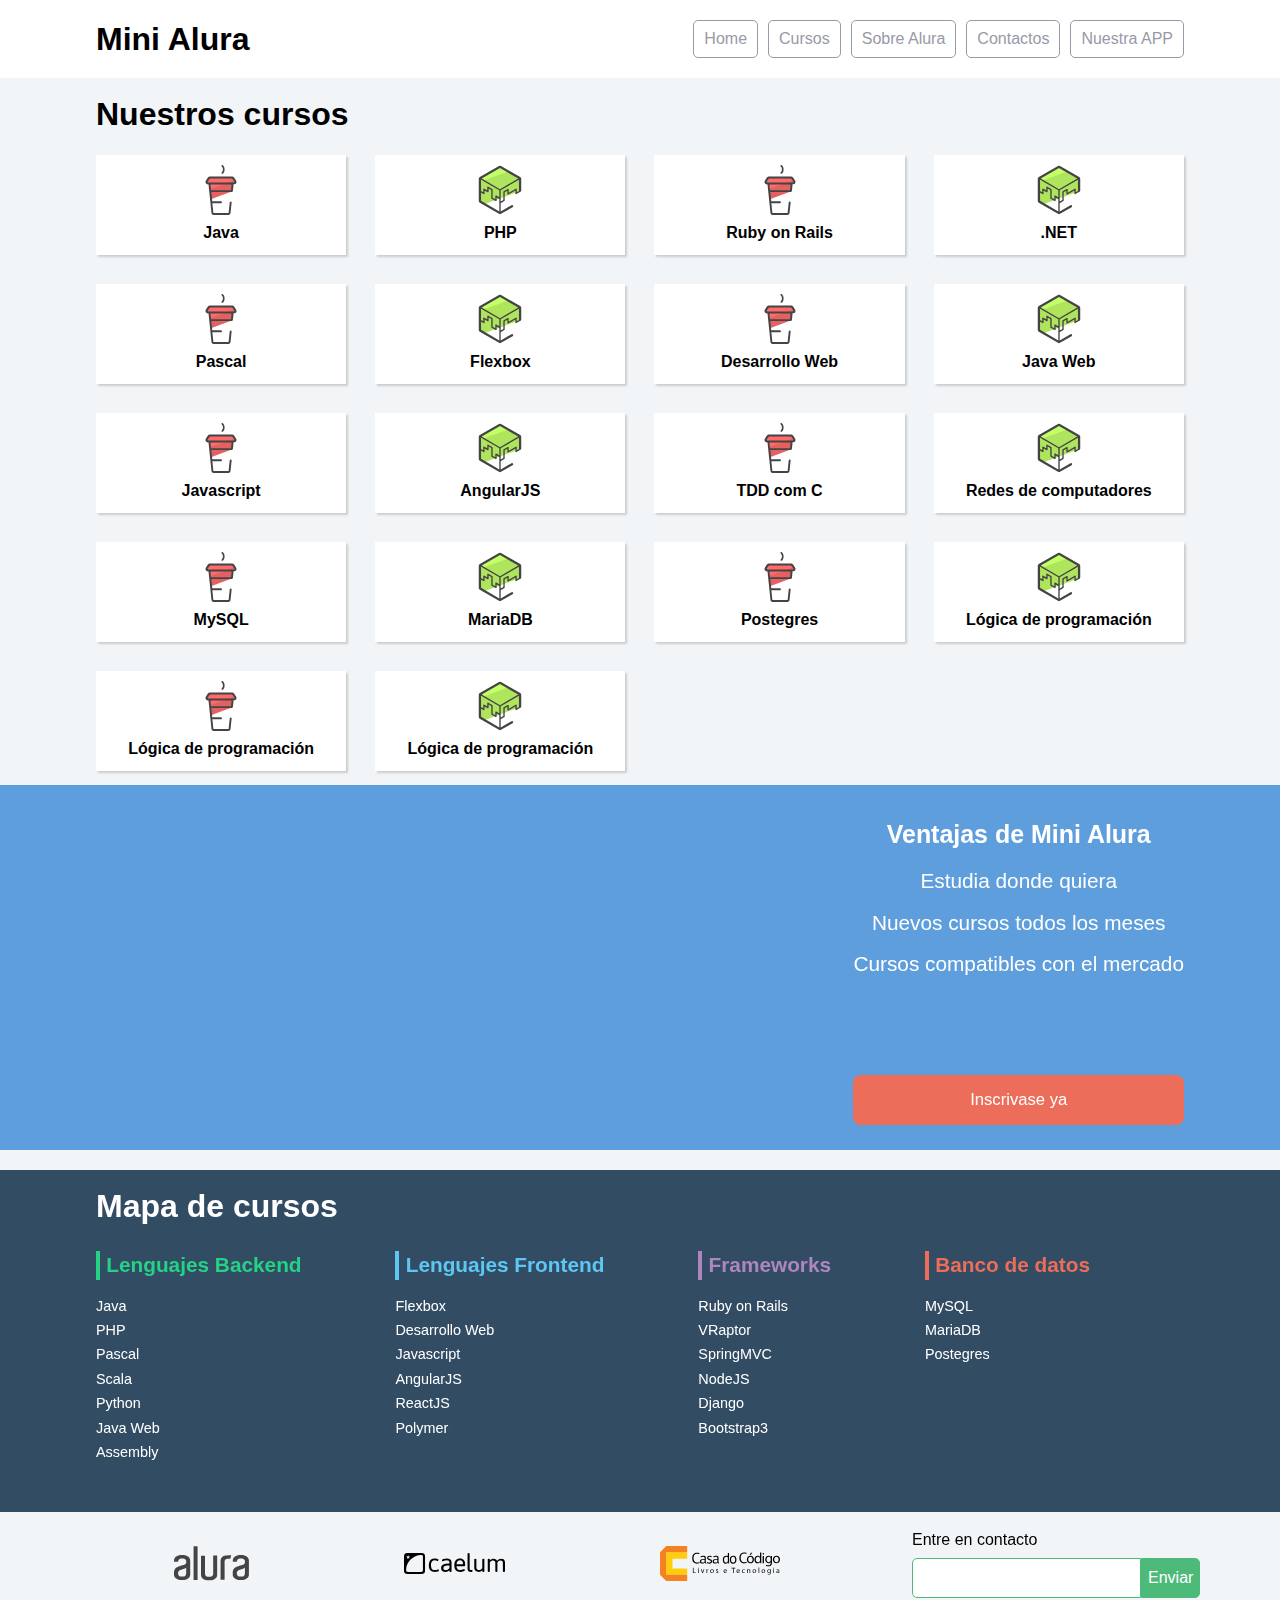
<file: 2.Page_Flexbox/index.html>
<!doctype html>
<html>
<head>
	<meta charset="UTF-8">
	<meta name="viewport" content="width=device-width, initial-scale=1">
	<title>Mini Alura | Cursos online</title>
	<link rel="stylesheet" href="css/reset.css">
	<link rel="stylesheet" href="css/style.css">
	<link rel="stylesheet" href="css/flexbox.css">
</head>
<body>

	<header class="headerPrincipal">
		<div class="container">
			<h1 class="headerPrincipal-titulo">
				<a href="#">Mini Alura</a>
			</h1>

			<nav class="headerPrincipal-nav">
				<a class="headerPrincipal-nav-link" href="#">Home</a>
				<a class="headerPrincipal-nav-link" href="#">Cursos</a>
				<a class="headerPrincipal-nav-link" href="#">Sobre Alura</a>
				<a class="headerPrincipal-nav-link" href="#">Contactos</a>
				<a class="headerPrincipal-nav-link headerPrincipal-nav-link-app" href="#">Nuestra APP</a>
			</nav>
		</div>

	</header>

	<main class="contenidoPrincipal">
		<div class="container">
			<h2 class="subtitulo">Nuestros cursos</h2>

			<nav>
				<ul class="contenidoPrincipal-cursos">
					<li class="contenidoPrincipal-cursos-link"><a href="#">Java</a></li>
					<li class="contenidoPrincipal-cursos-link"><a href="#">PHP</a></li>
					<li class="contenidoPrincipal-cursos-link"><a href="#">Ruby on Rails</a></li>
					<li class="contenidoPrincipal-cursos-link"><a href="#">.NET</a></li>
					<li class="contenidoPrincipal-cursos-link"><a href="#">Pascal</a></li>
					<li class="contenidoPrincipal-cursos-link"><a href="#">Flexbox</a></li>
					<li class="contenidoPrincipal-cursos-link"><a href="#">Desarrollo Web</a></li>
					<li class="contenidoPrincipal-cursos-link"><a href="#">Java Web</a></li>
					<li class="contenidoPrincipal-cursos-link"><a href="#">Javascript</a></li>
					<li class="contenidoPrincipal-cursos-link"><a href="#">AngularJS</a></li>
					<li class="contenidoPrincipal-cursos-link"><a href="#">TDD com C</a></li>
					<li class="contenidoPrincipal-cursos-link"><a href="#">Redes de computadores</a></li>
					<li class="contenidoPrincipal-cursos-link"><a href="#">MySQL</a></li>
					<li class="contenidoPrincipal-cursos-link"><a href="#">MariaDB</a></li>
					<li class="contenidoPrincipal-cursos-link"><a href="#">Postegres</a></li>
					<li class="contenidoPrincipal-cursos-link"><a href="#">Lógica de programación</a></li>
					<li class="contenidoPrincipal-cursos-link"><a href="#">Lógica de programación</a></li>
					<li class="contenidoPrincipal-cursos-link"><a href="#">Lógica de programación</a></li>
				</ul>
			</nav>
		</div>

		<section class="videoSobre">
			<div class="container">
				<iframe class="videoSobre-video" width="560" height="315" src="https://www.youtube.com/embed/bIlOsJzBVaY?list=PLh2Y_pKOa4UcF1BYPJR3EIMRi3nWAUxIp" frameborder="0" allowfullscreen></iframe>
				
				<div class="videoSobre-sobre">
					<h2 class="videoSobre-sobre-title">Ventajas de Mini Alura</h2>
					<ul class="videoSobre-sobre-list">
						<li class="videoSobre-sobre-item">Estudia donde quiera</li>
						<li class="videoSobre-sobre-item">Nuevos cursos todos los meses</li>
						<li class="videoSobre-sobre-item">Cursos compatibles con el mercado</li>
					</ul>
					<button class="videoSobre-button">Inscrivase ya</button>
				</div>
			</div>
		</section>

	</main>

	<footer class="rodapePrincipal">
		<div class="container">

			<section class="rodapePrincipal-navMap">
				<h3 class="subtitulo">Mapa de cursos</h3>
				<nav class="rodapePrincipal-navMap-list">

					<h4 class="navmap-list-title navmap-list-title-backend">Lenguajes Backend</h4>
					<a class="rodapePrincipal-navMap-link" href="#">Java</a>
					<a class="rodapePrincipal-navMap-link" href="#">PHP</a>
					<a class="rodapePrincipal-navMap-link" href="#">Pascal</a>
					<a class="rodapePrincipal-navMap-link" href="#">Scala</a>
					<a class="rodapePrincipal-navMap-link" href="#">Python</a>
					<a class="rodapePrincipal-navMap-link" href="#">Java Web</a>
					<a class="rodapePrincipal-navMap-link" href="#">Assembly</a>

					<h4 class="navmap-list-title navmap-list-title-frontend">Lenguajes Frontend</h4>
					<a class="rodapePrincipal-navMap-link" href="#">Flexbox</a>
					<a class="rodapePrincipal-navMap-link" href="#">Desarrollo Web</a>
					<a class="rodapePrincipal-navMap-link" href="#">Javascript</a>
					<a class="rodapePrincipal-navMap-link" href="#">AngularJS</a>
					<a class="rodapePrincipal-navMap-link" href="#">ReactJS</a>
					<a class="rodapePrincipal-navMap-link" href="#">Polymer</a>
					
					<h4 class="navmap-list-title navmap-list-title-framework">Frameworks</h4>
					<a class="rodapePrincipal-navMap-link" href="#">Ruby on Rails</a>
					<a class="rodapePrincipal-navMap-link" href="#">VRaptor</a>
					<a class="rodapePrincipal-navMap-link" href="#">SpringMVC</a>
					<a class="rodapePrincipal-navMap-link" href="#">NodeJS</a>
					<a class="rodapePrincipal-navMap-link" href="#">Django</a>
					<a class="rodapePrincipal-navMap-link" href="#">Bootstrap3</a>

					<h4 class="navmap-list-title navmap-list-title-bancoDeDados">Banco de datos</h4>
					<a class="rodapePrincipal-navMap-link" href="#">MySQL</a>
					<a class="rodapePrincipal-navMap-link" href="#">MariaDB</a>
					<a class="rodapePrincipal-navMap-link" href="#">Postegres</a>

				</nav>
			</section>

		</div>

		<section class="rodapePrincipal-patrocinadores">
			<div class="container">
				<ul class="rodapePrincipal-patrocinadores-list">
					<li>
						<a class="rodapePrincipal-patrocinadores-list-link patrocinadores-list-link-alura" href="#">
							<img src="img/logos/alura.svg" alt="Logo da Alura">
						</a>
					</li>
					<li>
						<a class="rodapePrincipal-patrocinadores-list-link patrocinadores-list-link-caelum" href="#">
							<img src="img/logos/caelum.svg" alt="Logo da Caelum">
						</a>
					</li>
					<li>
						<a class="rodapePrincipal-patrocinadores-list-link patrocinadores-list-link-casaDoCodigo" href="#">
							<img src="img/logos/cdc.svg" alt="Logo da Casa do Código">
						</a>
					</li>
				</ul>
				<form class="rodapePrincipal-contatoForm" action="#">
					<fieldset>
						<legend class="rodapePrincipal-contatoForm-legend" for="email-contato">Entre en contacto</legend>
						<div class="rodapePrincipal-contatoForm-fieldset"> 
							<input class="rodapePrincipal-contatoForm-emailInput" type="email" name="email-contato" id="email-contato">
							<button class="rodapePrincipal-contatoForm-submit" type="submit">Enviar</button>
						</div>
					</fieldset>
				</form>
			</div>
		</section>
	</footer>

</body>
</html>
</file>
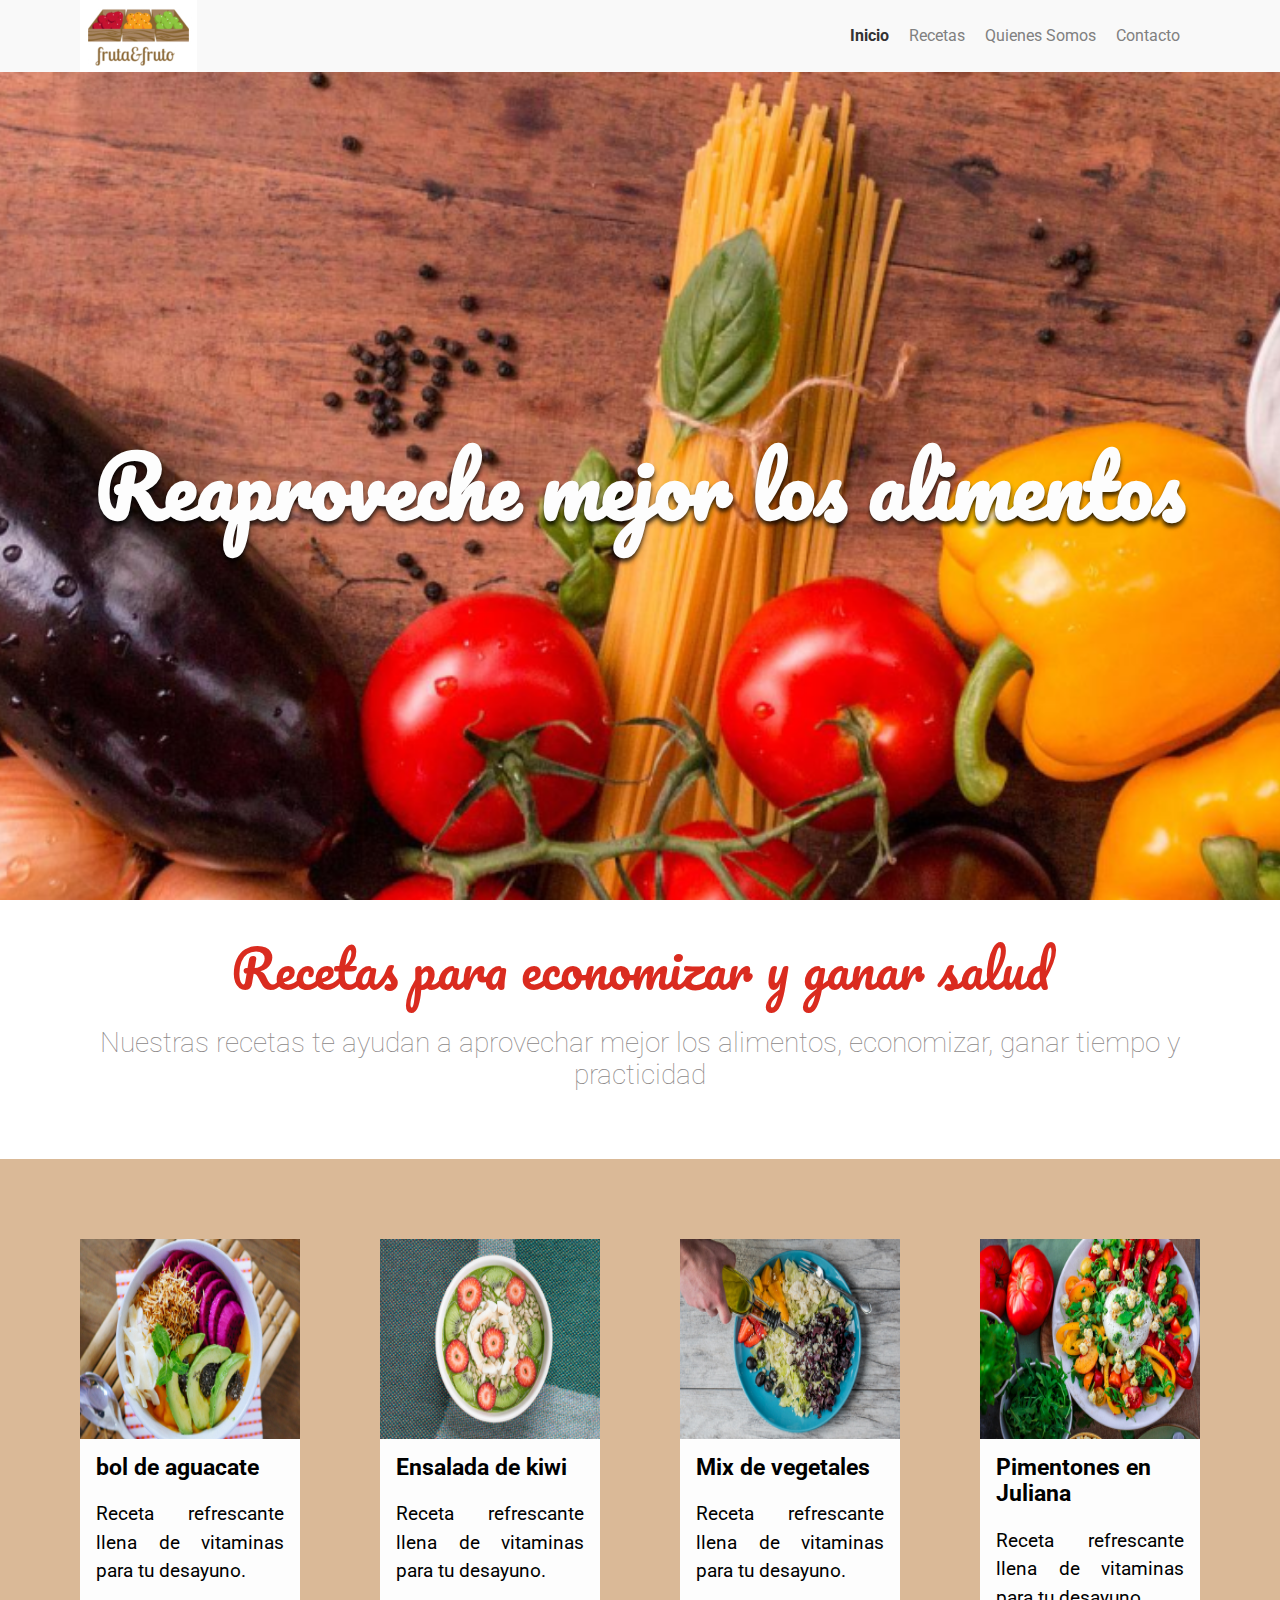
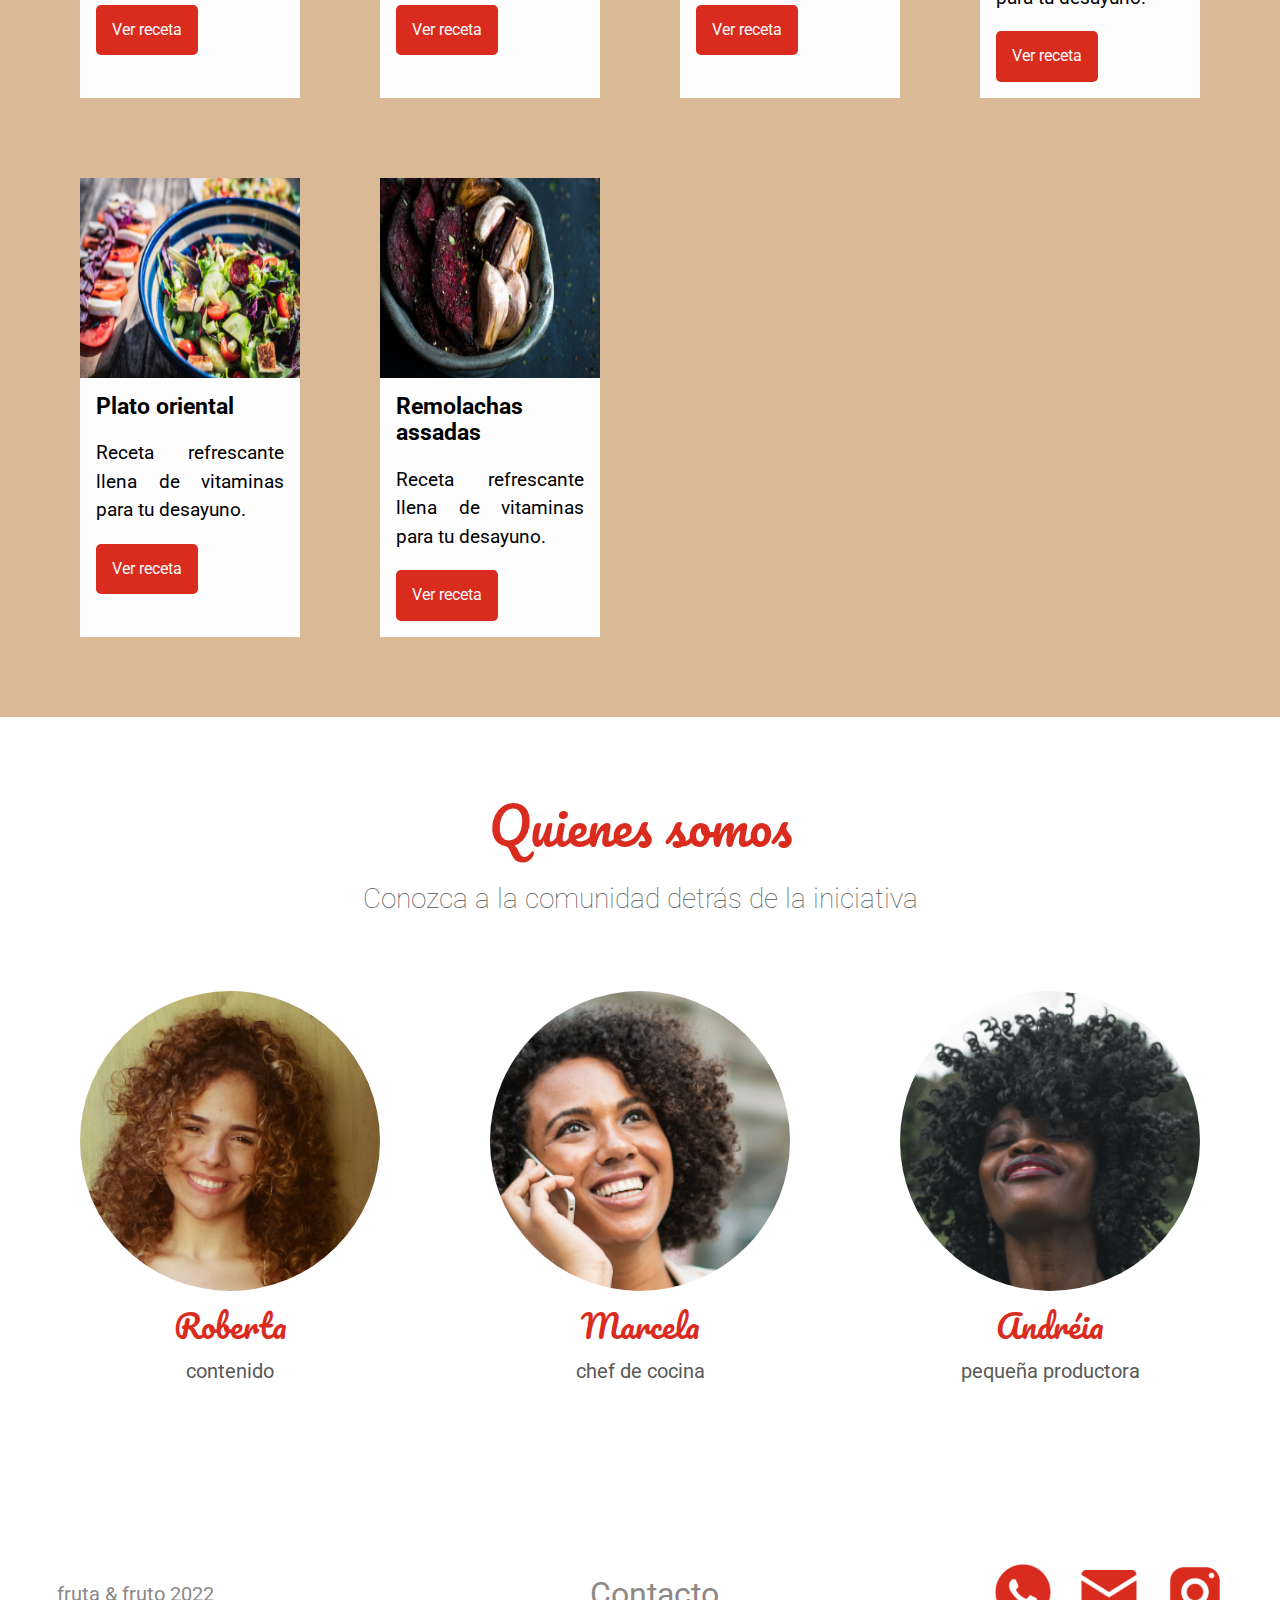
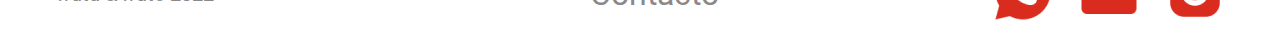
<file: 4.Pagina_Estandar_BEM_Atomic_Design/index.html>
<!DOCTYPE html>
<html lang="es">
<head>
    <meta charset="UTF-8">
    <meta http-equiv="X-UA-Compatible" content="IE=edge">
    <meta name="viewport" content="width=device-width, initial-scale=1.0">
    <title>Fruta & Fruto</title>
    <link href="https://fonts.googleapis.com/css?family=Pacifico|Roboto:100,300,400,500,700,900" rel="stylesheet" />
    <link href="./assets/css/normalize.css" rel="stylesheet" />
    <link href="./assets/css/reset.css" rel="stylesheet" />
    <link rel="stylesheet" href="./assets/css/cabecera.css">
    <link rel="stylesheet" href="./assets/css/menu/menu-lista.css">
    <link rel="stylesheet" href="./assets/css/menu/menu-item.css">
    <link rel="stylesheet" href="./assets/css/menu/menu-link.css">
    <link rel="stylesheet" href="./assets/css/banner/banner.css">
    <link rel="stylesheet" href="./assets/css/banner/baner-imagen.css">
    <link rel="stylesheet" href="./assets/css/banner/banner-titulo.css">
    <link rel="stylesheet" href="./assets/css/sobre/sobre.css">
    <link rel="stylesheet" href="./assets/css/sobre/sobre-titulo.css">
    <link rel="stylesheet" href="./assets/css/sobre/sobre-descripcion.css">
    <link rel="stylesheet" href="./assets/css/recetas.css">
    <link rel="stylesheet" href="./assets/css/receta/receta.css">
    <link rel="stylesheet" href="./assets/css/receta/receta-titulo.css">
    <link rel="stylesheet" href="./assets/css/receta/receta-boton.css">
    <link rel="stylesheet" href="./assets/css/receta/receta-contenido.css">
    <link rel="stylesheet" href="./assets/css/receta/receta-imagen.css">
    <link rel="stylesheet" href="./assets/css/receta/receta-descripcion.css">
    <link rel="stylesheet" href="./assets/css/quienes/quienes.css">
    <link rel="stylesheet" href="./assets/css/quienes/quienes-titulo.css">
    <link rel="stylesheet" href="./assets/css/quienes/quienes-descripcion.css">
    <link rel="stylesheet" href="./assets/css/personas.css">
    <link rel="stylesheet" href="./assets/css/persona/persona.css">
    <link rel="stylesheet" href="./assets/css/persona/persona-imagen.css">
    <link rel="stylesheet" href="./assets/css/persona/persona-funcion.css">
    <link rel="stylesheet" href="./assets/css/persona/persona-nombre.css">
    <link rel="stylesheet" href="./assets/css/rodapie.css">
    <link rel="stylesheet" href="./assets/css/rodapie/rodapie-titulo.css">
    <link rel="stylesheet" href="./assets/css/rodapie/rodapie-descripcion.css">
    <link rel="stylesheet" href="./assets/css/rodapie/rodapie-lista.css">
    <link rel="stylesheet" href="./assets/css/rodapie/rodapie-iten.css">
    <link rel="stylesheet" href="./assets/css/rodapie/rodapie-icon.css">
    <link rel="stylesheet" href="./assets/css/logo.css">
</head>
<body>
    <header class="cabecera">
        <img class="logo" src="./assets/img/logo.jpg" alt="frutayfruto">
        <nav class="menu">
            <ul class="menu__lista">
                <li class="menu__item"><a class="menu__link--activo" href="">Inicio</a></li>
                <li class="menu__item"><a class="menu__link" href="">Recetas</a></li>
                <li class="menu__item"><a class="menu__link" href="">Quienes Somos</a></li>
                <li class="menu__item"><a class="menu__link" href="">Contacto</a></li>
            </ul>
        </nav>
    </header>
    <section class="banner">
        <div class="banner__imagen"></div>
        <h2 class="banner__titulo">Reaproveche mejor los alimentos</h2>
    </section>
    <section class="sobre">
        <h2 class="sobre__titulo">Recetas para economizar y ganar salud</h2>
        <p class="sobre__descripcion">Nuestras recetas te ayudan a aprovechar mejor los alimentos, economizar, ganar
            tiempo y practicidad</p>
    </section>
    <!-- Aula 3 -->
    <section class="recetas">
        <div class="receta">
            <img class="receta__imagen" alt="bol de aguacate" src="./assets/img/recetas/ensalada-de-frutas.jpg" />
            <div class="receta__contenido">
                <h4 class="receta__titulo">bol de aguacate</h4>
                <p class="receta__descripcion">Receta refrescante llena de vitaminas para tu desayuno.</p>
                <button class="receta__boton">Ver receta</button>
            </div>
        </div>
        <div class="receta">
            <img class="receta__imagen" alt="Ensalada de kiwi" src="./assets/img/recetas/ensalada-de-kiwi.jpg" />
            <div class="receta__contenido">
                <h4 class="receta__titulo">Ensalada de kiwi</h4>
                <p class="receta__descripcion">Receta refrescante llena de vitaminas para tu desayuno.</p>
                <button class="receta__boton">Ver receta</button>
            </div>
        </div>
        <div class="receta">
            <img class="receta__imagen" alt="Mix de vegetales" src="./assets/img/recetas/mix-de-vegetales.jpg" />
            <div class="receta__contenido">
                <h4 class="receta__titulo">Mix de vegetales</h4>
                <p class="receta__descripcion">Receta refrescante llena de vitaminas para tu desayuno.</p>
                <button class="receta__boton">Ver receta</button>
            </div>
        </div>
        <div class="receta">
            <img class="receta__imagen" alt="Pimentones en Juliana" src="./assets/img/recetas/pimentones-juliana.jpg" />
            <div class="receta__contenido">
                <h4 class="receta__titulo">Pimentones en Juliana</h4>
                <p class="receta__descripcion">Receta refrescante llena de vitaminas para tu desayuno.</p>
                <button class="receta__boton">Ver receta</button>
            </div>
        </div>
        <div class="receta">
            <img class="receta__imagen" alt="Plato oriental" src="./assets/img/recetas/plato-oriental.jpg" />
            <div class="receta__contenido">
                <h4 class="receta__titulo">Plato oriental</h4>
                <p class="receta__descripcion">Receta refrescante llena de vitaminas para tu desayuno.</p>
                <button class="receta__boton">Ver receta</button>
            </div>
        </div>
        <div class="receta">
            <img class="receta__imagen" alt="Remolachas asadas" src="./assets/img/recetas/beterrabas-asadas.jpg" />
            <div class="receta__contenido">
                <h4 class="receta__titulo">Remolachas assadas</h4>
                <p class="receta__descripcion">Receta refrescante llena de vitaminas para tu desayuno.</p>
                <button class="receta__boton">Ver receta</button>
            </div>
        </div>
    </section>
    <!-- Aula 4 -->
    <section class="quienes">
        <h3 class="quienes__titulo">Quienes somos</h3>
        <p class="quienes__descripcion">Conozca a la comunidad detrás de la iniciativa</p>
        <div class="personas">
            <div class="persona">
                <div class="persona__imagen persona__imagen--roberta"></div>
                <span class="persona__nombre">Roberta</span>
                <span class="persona__funcion">Contenido</span>
            </div>
            <div class="persona">
                <div class="persona__imagen persona__imagen--marcela"></div>
                <span class="persona__nombre">Marcela</span>
                <span class="persona__funcion">Chef de cocina</span>
            </div>
            <div class="persona">
                <div class="persona__imagen persona__imagen--andreia"></div>
                <span class="persona__nombre">Andréia</span>
                <span class="persona__funcion">Pequeña Productora</span>
            </div>
        </div>
    </section>
    <!-- Aula 5 -->
    <footer class="rodapie">
        <h3 class="rodapie__titulo">fruta & fruto 2022</h2>
        <p class="rodapie__descripcion">Contacto</p>
        <ul class="rodapie__lista">
            <li class="rodapie__item"><a class="rodapie__icon" href="#"><img alt="WhatsApp" src="./assets/img/WhatsApp.png"></a></li>
            <li class="rodapie__item"><a class="rodapie__icon" href="#" ><img alt="Email" src="./assets/img/email.png"></a></li>
            <li class="rodapie__item"><a class="rodapie__icon" href="#"><img alt="Instagram" src="./assets/img/Instagram.png"></a></li>
        </ul>
    </footer>
</body>
</html>
</file>
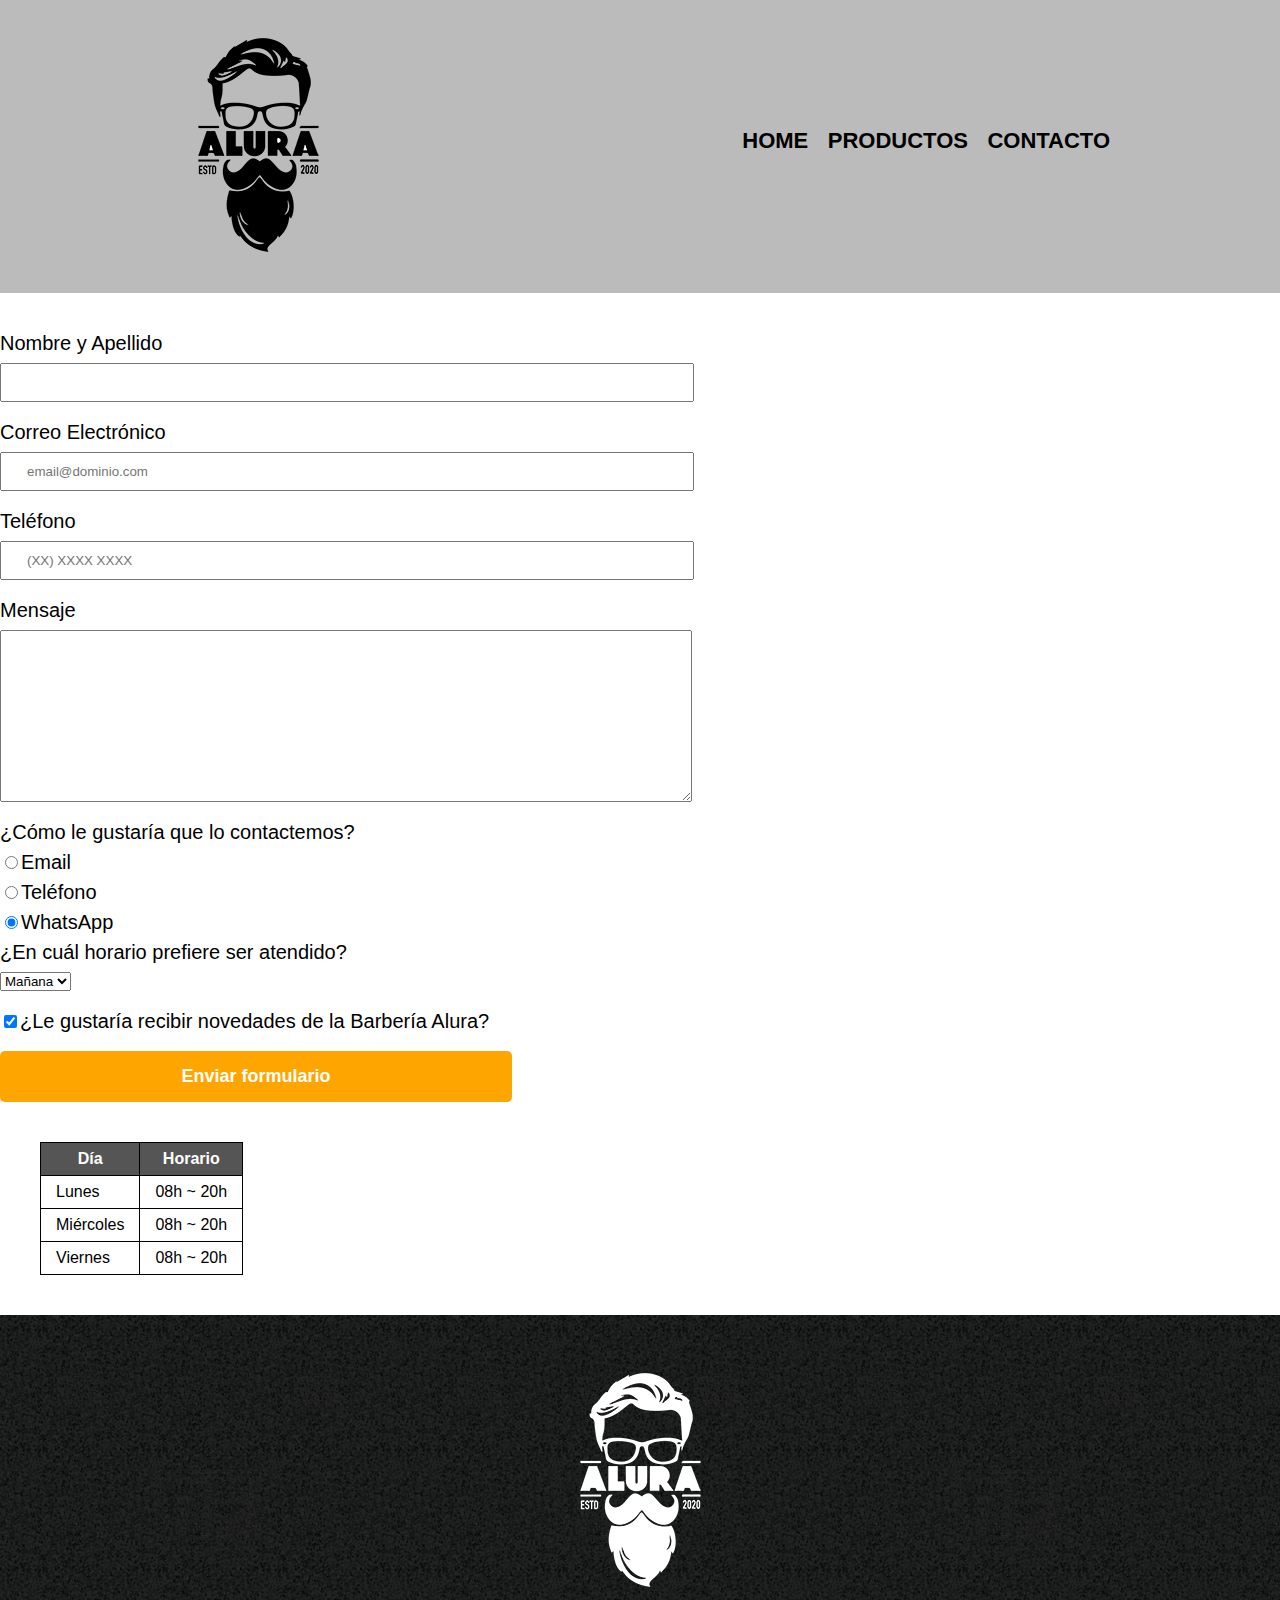
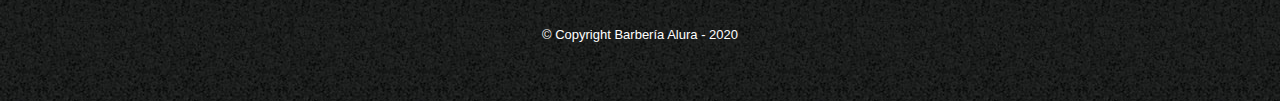
<file: 1.First_page_babershop/contacto.html>
<!DOCTYPE html>

<html>
    <head>
        <meta charset="UTF-8">
        <title>Contacto - Barbería Alura</title>
        <link rel="stylesheet" href="reset.css">
        <link rel="stylesheet" href="style.css">
    </head>
    <body>
        <header>
            <div class="caja">
                <h1><img src="imagenes/logo.png" alt="Logo de la Barbería Alura"></h1>
                <nav>
                    <ul>
                        <li><a href="index.html">Home</a></li>
                        <li><a href="productos.html">Productos</a></li>
                        <li><a href="contacto.html">Contacto</a></li>
                    </ul>
                </nav>
            </div>
        </header>
        <main>
            <form>
                <label for="nombreapellido">Nombre y Apellido</label>
                <input type="text" id="nombreapellido" class="input-padron" required>

                <label for="correoelectronico">Correo Electrónico</label>
                <input type="email" id="correoelectronico" class="input-padron" required placeholder="email@dominio.com">

                <label for="telefono">Teléfono</label>
                <input type="tel" id="telefono" class="input-padron" required placeholder="(XX) XXXX XXXX">

                <label for="mensaje">Mensaje</label>
                <textarea cols="70" rows="10" id="mensaje" class="input-padron" required></textarea>
                
                <fieldset>
                    <legend>¿Cómo le gustaría que lo contactemos?</legend>

                    <label for="radio-email"><input type="radio" name="contacto" value="email" id="radio-email">Email</label>
                    
                    <label for="radio-telefono"><input type="radio" name="contacto" value="telefono" id="radio-telefono">Teléfono</label>
                    
                    <label for="radio-whatsapp"><input type="radio" name="contacto" value="whatsapp" id="radio-whatsapp" checked>WhatsApp</label>
                    
                </fieldset>
               
                <fieldset>
                    <legend>¿En cuál horario prefiere ser atendido?</legend>
                    <select>
                        <option>Mañana</option>
                        <option>Tarde</option>
                        <option>Noche</option>
                    </select>
                </fieldset>
                
                <label class="checkbox"><input type="checkbox" checked>¿Le gustaría recibir novedades de la Barbería Alura?</label>                
                
                <input type="submit" value="Enviar formulario" class="enviar">

            </form>

            <table>
                <thead>
                    <tr>
                        <th>Día</th>
                        <th>Horario</th>
                    </tr>
                </thead>
                <tbody>
                    <tr>
                        <td>Lunes</td>
                        <td>08h ~ 20h</td>
                    </tr>
                    <tr>
                        <td>Miércoles</td>
                        <td>08h ~ 20h</td>
                    </tr>
                    <tr>
                        <td>Viernes</td>
                        <td>08h ~ 20h</td>
                    </tr>
                </tbody>
            </table>
        </main>
        <footer>
            <img src="imagenes/logo-blanco.png"  alt="Logo de la Barbería Alura">
            <p class="copyright">&copy Copyright Barbería Alura - 2020</p>
        </footer>
    </body>
</html>
</file>
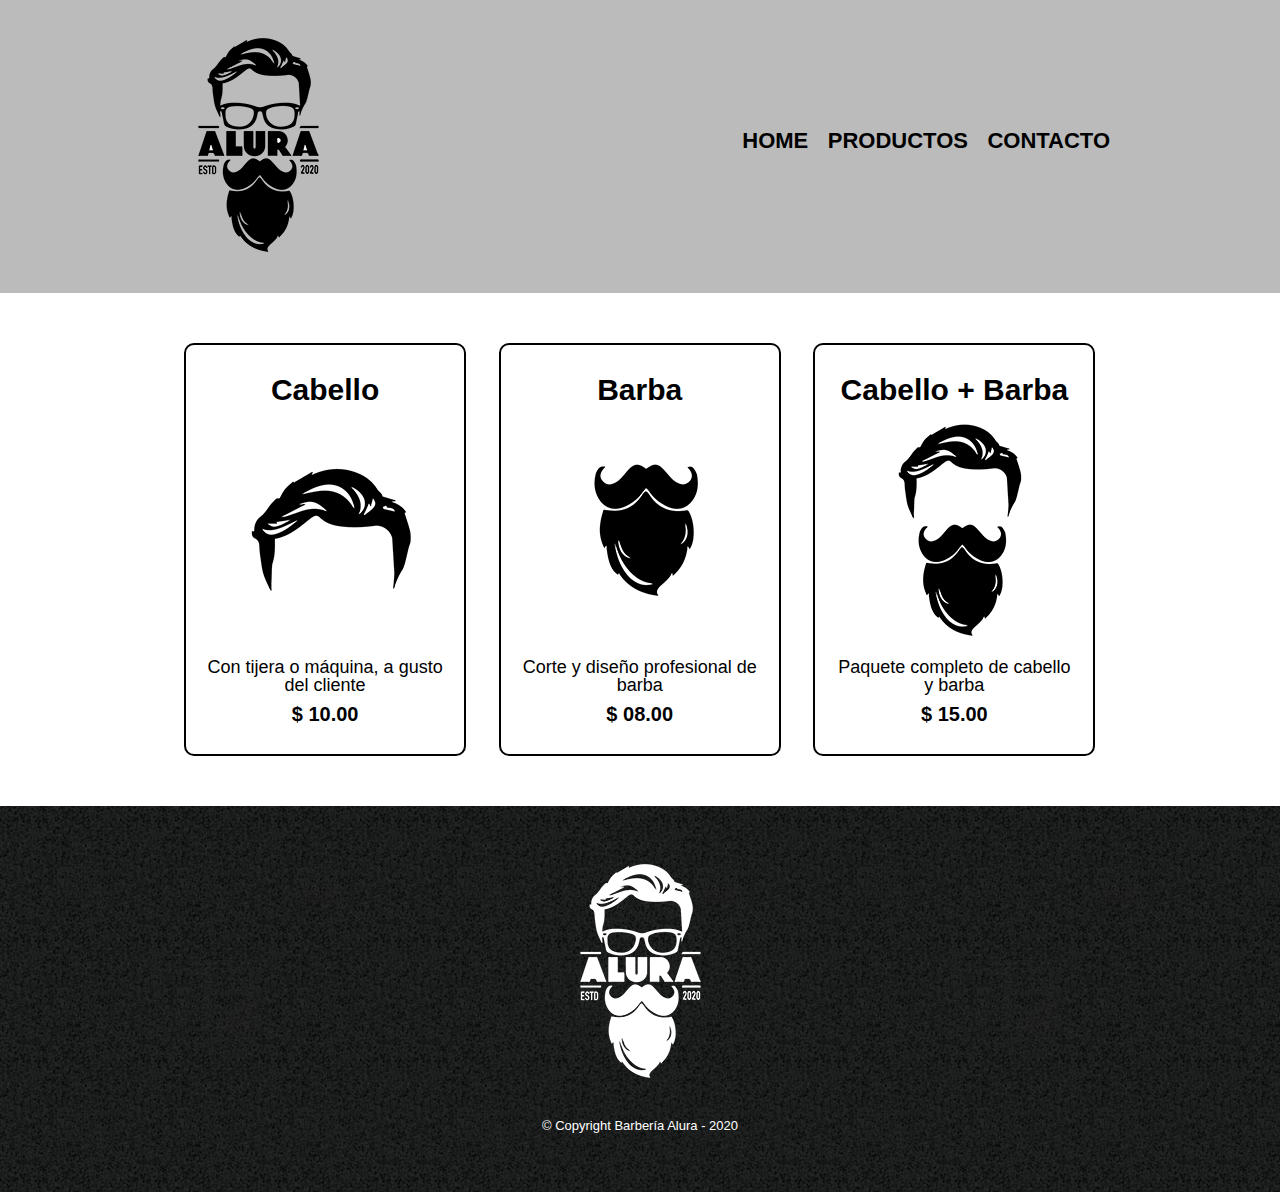
<file: 1.First_page_babershop/productos.html>
<!DOCTYPE html>

<html>
    <head>
        <meta charset="UTF-8">
        <title>Productos - Barbería Alura</title>
        <link rel="stylesheet" href="reset.css">
        <link rel="stylesheet" href="style.css">
    </head>
    <body>
        <header>
            <div class="caja">
                <h1><img src="imagenes/logo.png"></h1>
                <nav>
                    <ul>
                        <li><a href="index.html">Home</a></li>
                        <li><a href="productos.html">Productos</a></li>
                        <li><a href="contacto.html">Contacto</a></li>
                    </ul>
                </nav>
            </div>
        </header>

        <main>
            <ul class="productos">
                <li>
                    <h2>Cabello</h2>
                    <img src="imagenes/cabello.jpg">
                    <p class="producto-descripcion">Con tijera o máquina, a gusto del cliente</p>
                    <p class="producto-precio">$ 10.00</p>
                </li>
                <li>
                    <h2>Barba</h2>
                    <img src="imagenes/barba.jpg">
                    <p class="producto-descripcion">Corte y diseño profesional de barba</p>
                    <p class="producto-precio">$ 08.00</p>
                </li>
                <li>
                    <h2>Cabello + Barba</h2>
                    <img src="imagenes/cabello+barba.jpg">
                    <p class="producto-descripcion">Paquete completo de cabello y barba</p>
                    <p class="producto-precio">$ 15.00</p>
                </li>
            </ul>
        </main>

        <footer>
            <img src="imagenes/logo-blanco.png">
            <p class="copyright">&copy Copyright Barbería Alura - 2020</p>
        </footer>
    </body>
</html>
</file>
<file: 1.First_page_babershop/style.css>
body{
    font-family: 'Montserrat', sans-serif;
}

header {
    background-color: #BBBBBB;
    padding: 20px 0;
}

.caja{
    width: 940px;
    position: relative;
    margin: 0 auto;
}

nav{
    position: absolute;
    top:110px;
    right: 0;
}

nav li{
    display: inline;
    margin: 0 0 0 15px;
}

nav a{
    text-transform: uppercase;
    color: #000000;
    font-weight: bold;
    font-size: 22px;
    text-decoration: none;
}

nav a:hover{
    color: #c78c19;
    text-decoration: underline;
}

.productos{
    width: 940px;
    margin: 0 auto;
    padding: 50px;
}


.productos li{
    display: inline-block;
    text-align: center;
    width: 30%;
    vertical-align: top;
    margin: 0 1.5%;
    padding: 30px 20px;
    box-sizing: border-box;
    border: 2px solid #000000;
    border-radius: 10px;
}

.productos li:hover{
    border-color:#c78c19;
}

.productos li:active{
    border-color:#088c19;
}

.productos h2{
    font-size: 30px;
    font-weight: bold;
}

.productos li:hover h2{
    font-size: 33px;
}

.producto-descripcion{
    font-size: 18px;
}

.producto-precio{
    font-size: 20px;
    font-weight: bold;
    margin-top:10px;
}

footer{
    text-align: center;
    background: url(imagenes/bg.jpg);
    padding:40px;
}

.copyright{
    color:#FFFFFF;
    font-size: 13px;
    margin:20px;
}

form{
    margin: 40px 0;
}

form label, form legend{
    display: block;
    font-size: 20px;
    margin: 0 0 10px;
}

.input-padron{
    display: block;
    margin: 0 0 20px;
    padding: 10px 25px;
    width: 50%;
}

.checkbox{
    margin:20px 0;
}

.enviar{
    width: 40%;
    padding: 15px 0;
    font-size: 18px;
    font-weight: bold;
    color:white;
    background: orange;
    border:none;
    border-radius: 5px;
    transition: 1s all;
    cursor:pointer;
}

.enviar:hover{
    background: darkorange;
    transform: scale(1.2);
}

table{
    margin: 40px 40px;
}

thead{
    background: #555555;
    color:white;
    font-weight: bold;
}

td,th{
    border: 1px solid #000000;
    padding: 8px 15px;
}

/*Aquí inicia el CSS para nuestra home*/
.banner{
    width: 100%;
}

.principal{
    padding: 3em 0;
    background: #FEFEFE;
    width: 940px;
    margin: 0 auto; 
}

.titulo-principal{
    text-align: center;
    font-size: 2em;
    margin: 0 0 1em;
    clear:left;
}

.principal p{
    margin: 0 0 1em;
}

.principal strong{
    font-weight: bold;
}

.principal em{
    font-style: italic;
}

.utensilios{
    width: 120px;
    float:left;
    margin: 0 20px 20px 0;
}

.mapa{
    padding: 3em 0;
    background: linear-gradient(#FEFEFE, #888888)
}

.mapa p{
    margin: 0 0 2em;
    text-align: center;
}

.mapa-contenido{
    width: 940px;
    margin: 0 auto;
}

.diferenciales{
    padding: 3em 0;
    background: #888888;
}

.contenido-diferenciales{
    width: 640px;
    margin: 0 auto;
}

.lista-diferenciales{
    width: 40%;
    display: inline-block;
    vertical-align: top;
}

.items{
    line-height: 1.5;
}

.items:before{
    content:"★"
}

.items:first-child{
    font-weight: bold;
}

.imagen-diferenciales{
    width: 60%;
    transition: 400ms;
    box-shadow: 10px 10px 30px 15px #000000;
}

.imagen-diferenciales:hover{
    opacity: 0.3;
}

.video{
    width: 560px;
    margin: 1em auto;
}

@media screen and (max-width:480px){
    h1{
        text-align: center;
    }
    nav{
        position: static;
    }
    .caja, .principal, .mapa-contenido, .contenido-diferenciales, .video {
        width: auto;
    }
    .lista-diferenciales, .imagen-diferenciales{
        width: 100%;
    }

}
</file>
<file: 2.Page_Flexbox/css/style.css>
body {
	background-color: #F2F5F7;
	font-family: 'Open Sans',Arial,sans-serif;
}

.container {
	width: 94%;
	margin: 0 auto;
}

.headerPrincipal {
	background-color: #FFF;
	padding: 20px 0;
}

.headerPrincipal-titulo {
	font-weight: bold;
	font-size: 2em;
	margin-bottom: 20px;
}

.headerPrincipal-titulo a {
	text-decoration: none;
	color: inherit;
}

.headerPrincipal-nav-link {
	padding: 10px;
	margin-bottom: 10px;
	color: #9799A6;
	background-color: #FFF;
	text-decoration: none;
	transition: .5s;
	display: block;

	border-bottom: 1px solid #9799A6;
}

.contenidoPrincipal {
	margin-top: 20px;
	margin-bottom: 20px;
}

.subtitulo {
	font-weight: bold;
	font-size: 32px;
	margin-bottom: 10px;
	text-align: center;
}

.contenidoPrincipal-cursos-link {
	height: 100px;
	background-color: #FFF;
	text-align: center;
	margin: 1%;
	transition: .3s;
	box-shadow: 2px 2px 2px #CCC;
	position: relative;
}

.contenidoPrincipal-cursos-link a {
	text-decoration: none;
	color: #000;
	font-weight: bold;
	display: block;
	width: 100%;
	height: 100%;
	position: absolute;
	top: 0;
	left: 0;
}

.contenidoPrincipal-cursos-link:hover {
	box-shadow: 4px 4px 4px #CCC;
}

.contenidoPrincipal-cursos-link a:before {
	content: '';
	display: block;
	width: 50px;
	height: 50px;
	margin: 10px auto;
}

.contenidoPrincipal-cursos-link:nth-child(even) a:before {
	background: url(../img/background1.svg) no-repeat;	
}

.contenidoPrincipal-cursos-link:nth-child(odd) a:before {
	background: url(../img/background2.svg) no-repeat;
}


.rodapePrincipal {
	background-color: #324C64;
	padding-top: 20px;
}

.rodapePrincipal .subtitulo {
	color: #FFF;
}

.rodapePrincipal-navMap-link {
	text-decoration: none;
	color: #FFF;
	margin-top: 10px;
}

.rodapePrincipal-navMap-link {
	font-size: .9em;
}

.navmap-list-title {
	font-weight: 700;
	font-size: 1.3em;
	margin: .9em 0;
	padding-left: .3em;
	padding-top: .2em;
	padding-bottom: .2em;
}

.navmap-list-title + .rodapePrincipal-navMap-link {
	margin-top: 0;
}

.navmap-list-title-bancoDeDados { color: #EC6E5A; border-left: 4px solid #EC6E5A; }
.navmap-list-title-framework { color: #AD85BF; border-left: 4px solid #AD85BF; }
.navmap-list-title-frontend { color: #5EC6F3; border-left: 4px solid #5EC6F3; }
.navmap-list-title-backend { color: #25D285; border-left: 4px solid #25D285; }

.rodapePrincipal-patrocinadores {
	margin-top: 30px;
	background: #F2F5F7;
	padding: 20px 0;
}

.rodapePrincipal-contatoForm {
	margin-top: 20px;
	text-align: center;
}

.rodapePrincipal-contatoForm label[for=email-contato] {
	font-weight: bold;
	font-size: 14px;
	color: #000;
	margin-bottom: 5px;
	display: block;
}

.rodapePrincipal-contatoForm-emailInput {
	border-top-left-radius: 5px;
	border-bottom-left-radius: 5px;
	padding: 10px;
}

.rodapePrincipal-contatoForm-submit {
	border-top-right-radius: 5px;
	border-bottom-right-radius: 5px;
	background-color: #4DBA7A;
	color: #FFF;
	cursor: pointer;
	
}

.rodapePrincipal-contatoForm-submit,
.rodapePrincipal-contatoForm-emailInput {
	outline: 0;
	border: 1px solid #4DBA7A;
	box-sizing: border-box;
	font-size: 16px;
}

.videoSobre {
	background-color: #5E9EDC;
	padding: 25px 0;

}

.videoSobre-video {
	max-width: 100%;
}

.videoSobre .container {
	color: #FFF;
}

.videoSobre-sobre-title {
	font-size: 1.2em;
	font-weight: bolder;
}

.videoSobre-sobre {
	font-size: 1.3em;
	line-height: 2;
}

.videoSobre-button {
	border-radius: 8px;
	background-color: #ec6e5a;
	display: block;
	color: #FFF;
	border: none;
	height: 50px;
	font-size: .8em;
	outline: none;
}

.rodapePrincipal-contatoForm-legend {
	margin-bottom: 10px;
}

@media(min-width: 769px) {

	.container {
		width: 85%;	
	}

	.subtitulo {
		text-align: left;
	}

	.headerPrincipal-nav-link {
		border-radius: 5px;
		border: 1px solid #9799A6;
	}

	.headerPrincipal-nav-link:hover {
		color: #FFF;
		background-color: #9799A6;
	}

	.headerPrincipal-titulo {
		margin: 0;
	}

	.headerPrincipal-nav {
		width: auto;
	}

	.headerPrincipal-nav-link {
		width: auto;
		margin: 0 0 0 10px;
	}

	.rodapePrincipal-contatoForm {
		margin-top: 0;
		text-align: left;
	}

	.contenidoPrincipal-cursos-link:nth-child(3n) {
		margin-right: 0;
	}

	.contenidoPrincipal-cursos-link:nth-child(3n+1) {
		margin-left: 0;
	}

}

@media(min-width: 1000px) {
	.contenidoPrincipal-cursos-link {
		margin: 1.333%;
	}

	.contenidoPrincipal-cursos-link:nth-child(3n) {
		margin-right: 1.33%;
	}

	.contenidoPrincipal-cursos-link:nth-child(3n+1) {
		margin-left: 1.333%;
	}

	.contenidoPrincipal-cursos-link:nth-child(4n) {
		margin-right: 0;
	}

	.contenidoPrincipal-cursos-link:nth-child(4n+1) {
		margin-left: 0;
	}

	.videoSobre-sobre {
		margin-left: 1.5em;
	}

}
</file>
<file: 2.Page_Flexbox/css/flexbox.css>
.headerPrincipal .container {
    display: flex;
    align-items: center;
    justify-content: space-between;
}

.headerPrincipal-nav {
    display: flex;
}

.rodapePrincipal-patrocinadores .container {
    display: flex;
    justify-content: space-between;
}

.rodapePrincipal-patrocinadores-list {
    display: flex;
    align-items: center;
    justify-content: space-around;
    width: 75%;
    margin-right: 5%;
}

.rodapePrincipal-contatoForm {
    width: 25%;
}

.rodapePrincipal-contatoForm-fieldset {
    display: flex;
}

.rodapePrincipal-navMap-list {
    display: flex;
    flex-direction: column;
    height: 250px;
    flex-wrap: wrap;
}

.contenidoPrincipal-cursos {
    display: flex;
    flex-wrap: wrap;

}

.contenidoPrincipal-cursos-link {
    display: flex;
    width: 23%;
}
.videoSobre .container{
    display: flex;
}
.videoSobre-sobre{
    text-align: center;
    display: flex;
    flex-direction: column;
}
.videoSobre-video {
    flex-grow:2;
    flex-shrink: 2;
}
.videoSobre-sobre-list{
    flex-grow:2;
}
/* Responsive */
@media (max-width:768px) {
    .headerPrincipal .container {
        flex-direction: column;
        align-items: initial;
        text-align: center;
    }

    .headerPrincipal-nav {
        flex-direction: column;
    }

    .contenidoPrincipal-cursos {
        flex-direction: column;
    }

    .contenidoPrincipal-cursos-link {
        width: 100%;
    }

    .rodapePrincipal-navMap-list {
        height: auto;
        flex-wrap: nowrap;
    }

    .rodapePrincipal-patrocinadores .container {
        flex-direction: column;
    }

    .rodapePrincipal-contatoForm {
        width: 100%;
    }

    .rodapePrincipal-patrocinadores-list {
        align-items: center;
        width: 100%;
        margin: 0%;
    }

    .rodapePrincipal-contatoForm-fieldset {
        justify-content: center;
    }
    .headerPrincipal-nav-link-app{
        order:-1;
    }
    .videoSobre .container{
        flex-direction: column;
    }
}
</file>
<file: 4.Pagina_Estandar_BEM_Atomic_Design/assets/css/cabecera.css>
.cabecera { 
    align-items: center;
    background: #f9f9f9;
    display: flex;
    justify-content: space-between;
    padding-left: 2rem;
    padding-right: 2rem;
}

@media screen and (min-width:0) {
    .cabecera{
        padding: 0 1rem;
        justify-content: center;
    }
}

@media screen and (min-width:768px) {
    .cabecera{
        padding: 0 5rem;
        justify-content: space-between;
    }
}
</file>
<file: 4.Pagina_Estandar_BEM_Atomic_Design/assets/css/menu/menu-lista.css>
.menu__lista{
    display: flex;
}
</file>
<file: 4.Pagina_Estandar_BEM_Atomic_Design/assets/css/menu/menu-item.css>
.menu__item{
    list-style: none;
}
</file>
<file: 4.Pagina_Estandar_BEM_Atomic_Design/assets/css/menu/menu-link.css>
.menu__link {
    color: #808080;
    margin-right: 1.25rem;
    text-decoration: none;
}

.menu__link--activo {
    color: #333333;
    font-weight: bold;
    margin-right: 1.25rem;
    text-decoration: none;
    
}

.menu__link:hover {
    text-decoration: underline;
}
</file>
<file: 4.Pagina_Estandar_BEM_Atomic_Design/assets/css/banner/banner.css>
.banner{
    position: relative;
}
</file>
<file: 4.Pagina_Estandar_BEM_Atomic_Design/assets/css/banner/baner-imagen.css>
.banner__imagen{
    background: url('../../img/banner.png') no-repeat center / cover;
    width: 100%;
}

@media screen and (min-width:0){
    .banner__imagen{
        height: calc(100vh - 51px);
    }
}


@media screen and (min-width:768px){
    .banner__imagen{
        height: calc(100vh - 72px);
    }
}
</file>
<file: 4.Pagina_Estandar_BEM_Atomic_Design/assets/css/banner/banner-titulo.css>
.banner__titulo{
    color: #fdfdfd;
    font-family: Pacifico, cursive;
    
    position: absolute;
    left: 50%;
    text-shadow: 0 4px 4px rgba(0, 0, 0, 0.75);
    top: 50%;
    text-align: center;
    transform: translate(-50%, -50%);
    width: 100%;

}

@media screen and (min-width:0) {
    .banner__titulo{
        font-size: 3rem;
    }
}

@media screen and (min-width:768px) {
    .banner__titulo{
        font-size: 5.0625rem;
    }
}
</file>
<file: 4.Pagina_Estandar_BEM_Atomic_Design/assets/css/sobre/sobre.css>
.sobre{
   
    text-align: center;
}

@media screen and (min-width:0){
    .sobre{
        padding: 2.5rem 1rem;
    }
}

@media screen and (min-width:768px){
    .sobre{
        padding: 2.5rem;
    }
    
}
</file>
<file: 4.Pagina_Estandar_BEM_Atomic_Design/assets/css/sobre/sobre-titulo.css>
.sobre__titulo{
    color: #DA2B1F;
    font-family: Pacifico, cursive;
    font-weight: 400;
    
}

@media screen and (min-width: 0){
    .sobre__titulo{
        font-size: 2rem;
    }
}

@media screen and (min-width: 768px){
    .sobre__titulo{
        font-size: 3.1875rem;
    }
}
</file>
<file: 4.Pagina_Estandar_BEM_Atomic_Design/assets/css/sobre/sobre-descripcion.css>
.sobre__descripcion{
    color: #8C8888;
    
    font-weight: 100;
}

@media screen and (min-width: 0){
    .sobre__descripcion{
        font-size: 1.3rem;
    }
}

@media screen and (min-width: 0){
    .sobre__descripcion{
        font-size: 1.75rem;
    }
}
</file>
<file: 4.Pagina_Estandar_BEM_Atomic_Design/assets/css/recetas.css>
.recetas{
    background: #dab997;
    display: flex;
    flex-wrap: wrap;
   
}

@media screen and (min-width: 0){
    .recetas{
        padding: 5rem 0 0 1rem;
    }
}

@media screen and (min-width: 768px){
    .recetas{
        padding: 5rem 0 0 2.5rem;
    }
}

@media screen and (min-width: 992px){
    .recetas{
        padding: 5rem 0 0 5rem;
    }
}
</file>
<file: 4.Pagina_Estandar_BEM_Atomic_Design/assets/css/receta/receta.css>
.receta{
    background: #fdfdfd;
    display: flex;
    flex-direction: column;
    margin-bottom: 5rem;
    
}

@media screen and (min-width: 0){
    .receta{
        margin-right: 1rem;
        width: 100%
    }
}

@media screen and (min-width: 768px){
    .receta{
        margin-right: 2.5rem;
        width: calc(33.33% - 2.5rem);
    }
}

@media screen and (min-width: 992px){
    .receta{
        margin-right: 5rem;
        width: calc(25% - 5rem);
    }
    
}
</file>
<file: 4.Pagina_Estandar_BEM_Atomic_Design/assets/css/receta/receta-titulo.css>
.receta__titulo{
    font-size: 1.4375rem;
}
</file>
<file: 4.Pagina_Estandar_BEM_Atomic_Design/assets/css/receta/receta-boton.css>
.receta__boton{
    background:#DA2B1F;
    border: none;
    border-radius: 5px;
    color: #fdfdfd;
    padding: 1rem;
    transition: all .1s ease-in-out ;
}

.receta__boton:hover{
    cursor: pointer;
    background: #9f1010;
}
</file>
<file: 4.Pagina_Estandar_BEM_Atomic_Design/assets/css/receta/receta-contenido.css>
.receta__contenido{
    padding: 1rem;
}
</file>
<file: 4.Pagina_Estandar_BEM_Atomic_Design/assets/css/receta/receta-imagen.css>
.receta__imagen{
    height: 200px;
}
</file>
<file: 4.Pagina_Estandar_BEM_Atomic_Design/assets/css/receta/receta-descripcion.css>
.receta__descripcion{
    font-size: 1.1875rem;
    line-height: 1.5;
    text-align: justify;
}
</file>
<file: 4.Pagina_Estandar_BEM_Atomic_Design/assets/css/quienes/quienes.css>
.quienes{
    padding: 5rem;
    text-align: center;
}
</file>
<file: 4.Pagina_Estandar_BEM_Atomic_Design/assets/css/quienes/quienes-titulo.css>
.quienes__titulo{
    color: #da2b1f;
    font-family: pacifico, cursive;
    font-weight: 400;
    font-size: 3.1875rem;
    margin-bottom: 1rem;
}
</file>
<file: 4.Pagina_Estandar_BEM_Atomic_Design/assets/css/quienes/quienes-descripcion.css>
.quienes__descripcion{
    color: #595959;
    font-size: 1.75rem;
    font-weight: 100;
}
</file>
<file: 4.Pagina_Estandar_BEM_Atomic_Design/assets/css/personas.css>
.personas{
    display: flex;
    justify-content: space-between;
    padding-top: 3rem;
}

@media screen and (min-width: 0){
    .personas{
        flex-direction: column;
    }
}

@media screen and (min-width: 768px){
    .personas{
        flex-direction: row;
    }
}
</file>
<file: 4.Pagina_Estandar_BEM_Atomic_Design/assets/css/persona/persona.css>
.persona{
    display: flex;
    flex-direction: column;
}

@media screen and (min-width:0){
    .persona{
        margin-bottom: 2rem;
    }
}

@media screen and (min-width:768px){
    .persona{
        margin-bottom: 0;
    }
}
</file>
<file: 4.Pagina_Estandar_BEM_Atomic_Design/assets/css/persona/persona-imagen.css>
.persona__imagen{
    height: 300px;
    width: 300px;
    margin: 0 auto;
    background-position: center;
    background-repeat: no-repeat;
    background-size: cover;
    border-radius: 100%;
}

.persona__imagen--roberta{
    background-image: url('../../img/personas/roberta.jpg');
}

.persona__imagen--marcela{
    background-image: url('../../img/personas/marcela.jpg');
}

.persona__imagen--andreia{
    background-image: url('../../img/personas/andrea.jpg');
}
</file>
<file: 4.Pagina_Estandar_BEM_Atomic_Design/assets/css/persona/persona-funcion.css>
.persona__funcion{
    color: #595959;
    font-size: 1.25rem;
    text-transform: lowercase;
}
</file>
<file: 4.Pagina_Estandar_BEM_Atomic_Design/assets/css/persona/persona-nombre.css>
.persona__nombre{
    color: #da2b1f;
    font-family: Pacifico, cursive;
    font-size: 2rem;
    margin: 1rem 0;
}
</file>
<file: 4.Pagina_Estandar_BEM_Atomic_Design/assets/css/rodapie.css>
.rodapie{
    display: flex;
    justify-content: space-between;
    align-items: center;
    padding-top:5rem;
    padding-left: 2rem;
    padding-right: 2rem;
}
</file>
<file: 4.Pagina_Estandar_BEM_Atomic_Design/assets/css/rodapie/rodapie-titulo.css>
.rodapie__titulo{
    display: flex;
    color: #8c8888;
    font-weight: 400;
    font-size: 1.25rem;
    align-items: center;
    padding: 1.5625rem;
    
}
</file>
<file: 4.Pagina_Estandar_BEM_Atomic_Design/assets/css/rodapie/rodapie-descripcion.css>
.rodapie__descripcion{
    display:flex;
    font-size: 2rem;
    margin-left: 5rem;
    color: #8C8888;
}
</file>
<file: 4.Pagina_Estandar_BEM_Atomic_Design/assets/css/rodapie/rodapie-lista.css>
.rodapie__lista{
    display: flex;
}
</file>
<file: 4.Pagina_Estandar_BEM_Atomic_Design/assets/css/rodapie/rodapie-iten.css>
.rodapie__item{
    list-style: none;
}
</file>
<file: 4.Pagina_Estandar_BEM_Atomic_Design/assets/css/rodapie/rodapie-icon.css>
.rodapie__icon{
    margin-right: 1.25rem;
   
}
</file>
<file: 4.Pagina_Estandar_BEM_Atomic_Design/assets/css/logo.css>
@media screen and (min-width: 0) {
    .logo{
        display: none;
    }
}

@media screen and (min-width: 768px) {
    .logo{
        display: block;
    }
}
</file>
<file: 0.Challengue_oracle_portafolio/style.css>
/*CSS Reset / Normalize*/
/* Hemos disponibilizado el básico de reset de estilos. Si quieren, añadan más informaciones 
en las secciones señaladas */
/*Já deixaremos o básico de reset de estilos. Caso queira adicionar mais informações
coloque nas sessões indicadas*/

:root{
    /* Inserta la variable de los otros colores inspeccionando el exemplo de figma */
    /*Se esforce para trabalhar com variáveis, é uma dica profissional valiosa*/
   --cor-de-fundo: #F5F5F5;
   --cor-de-link: #000;
}

body {
    box-sizing: border-box;
    background-color: var(--cor-de-fundo) ;
    font-family: 'Raleway';
    margin: 0;
    padding: 0;
    line-height: 1;
}
ol, ul,li {
    list-style: none;
}
a{
    text-decoration: none;
    color: var(--cor-de-link);
}

/*En este desafío nosostros gustaríamos que ustedes intentaran utilizar la metodología BEM. 

Lo que es el BEM?

BEM (Bloque, Elemento, Modificador) es un enfoque basado en componentes para el 
desarrollo web. La idea detrás de esto es dividir la interfaz de usuario en bloques
independientes. Esto hace que el desarrollo de la interfaz sea fácil y rápido, incluso
con una interfaz de usuario compleja, y permite la reutilización del código existente sin copiar y pegar.

Enlace de la documentación oficial!
https://en.bem.info/methodology/quick-start/*/

/*Sección Menu*/
/* Vamos a desafiarnos trabajando con responsividad?*/
section.menu{
    background: #F5F5F5;
    display: flex;
    margin: 3rem 6rem 3rem 6rem;
    justify-content: space-between;
}
.menu__header{
    display: flex;
    align-items: center;
}
.menu__list{
    display: flex;
    gap: 45px;
}
.menu__title{
    color: #464646;
    font-weight: 700;
    margin-left: .50rem;
    font-family: 'Raleway';
}
.menu__list__item{
    color: #464646;
    font-weight: 500;
    font-family: 'Raleway';
}
.menu__list__item2{
    color: #464646;
    font-weight: 700;
    font-family: 'Raleway';
}
/*Sección Title*/
section.title{
    margin: 3rem 6rem 3rem 6rem;
    display: flex;
}
.title__div{
    display: flex;
}
.title__profile{
    display: flex;
    order: 1;
}
.title__bio{
    font-family: 'Raleway';
    font-style: normal;
    font-weight: 700;
    font-size: 52px;
    line-height: 61px;
    color: #464646;
    margin-bottom: 1.5rem;
}
.title__subsection{
    font-family: 'Raleway';
    font-style: normal;
    font-weight: 400;
    font-size: 22px;
    line-height: 30px;
    color: #464646;
    margin-bottom: 3rem;
}
.title__network{
    display: flex;
    gap: 32px;
}
.title__network__item a{
    font-family: 'Raleway';
    font-style: normal;
    font-weight: 700;
    font-size: 18px;
    color: #464646;
}

/*Sección sobre mi*/
section.about{
    padding: 3rem 6rem 3rem 6rem;
    background: #EAF2FD;
}
.about__title{
    font-family: 'Raleway';
    font-weight: 700;
    font-size: 32px;
    line-height: 38px;
    color: #464646;
}
.about__paragraph{
    font-family: 'Raleway';
    font-weight: 400;
    font-size: 16px;
    line-height: 22px;
    color: #464646;
    width: 950px;
}
/*Sección Skills*/
section.skills{
    padding: 3rem 6rem 3rem 6rem;
}
.skills__title{
    font-family: 'Raleway';
    font-weight: 700;
    font-size: 32px;
    line-height: 38px;
    color: #464646;
    text-align: center;
    margin-bottom: 3rem;
}
.skills__line{
    display: flex;
    justify-content: center;
    gap: 32px;
    align-items: center;
}
.skills__box{
    background-color: #ffffff;
    display: flex;
    padding: 16px;
    gap: 8px;
    width: 176px;
    height: 174px;
    flex-direction: column;
    justify-content: flex-end;
    align-items: flex-start;
}


/*Sección Hobbies*/

section.hobbies{
    padding: 3rem 6rem 3rem 6rem;
}
.hobbies__title{
    font-family: 'Raleway';
    font-weight: 700;
    font-size: 32px;
    line-height: 38px;
    color: #464646;
    text-align: center;
    margin-bottom: 3rem;
}
.hobbies__line{
    display: flex;
    justify-content: center;
    gap: 32px;
    align-items: center;
}
.hobbies__box{
    background-color: #ffffff;
    display: flex;
    padding: 16px;
    gap: 8px;
    width: 176px;
    height: 174px;
    flex-direction: column;
    justify-content: flex-end;
    align-items: flex-start;
}

/* Experiencia Académica*/

section.academic{
    padding: 8rem 6rem 5rem 6rem;
    background: #EAF2FD;
}
.academic__title{
    font-family: 'Raleway';
    font-weight: 700;
    font-size: 32px;
    line-height: 38px;
    color: #464646;
    text-align: center;
    margin-bottom: 3rem;
}
.academic__courses{
    display: flex;
    gap: 30px;
    justify-content: center;
}
.academic__courses__item__img{
    display: flex;
    justify-content: center;
    align-items: center;
    padding: 16px;
    width: 300px;
    height: 200px;
    background: #FFFFFF;
}

/* experiencia*/

section.experience{
    padding:3rem 6rem 3rem 6rem;
}
.experience__section__title{
    font-family: 'Raleway';
    font-weight: 700;
    font-size: 32px;
    line-height: 38px;
    color: #464646;
    text-align: center;
    margin-bottom: 3rem;
}
.experiencie__box{
    display: flex;
    justify-content: center;
    margin: 3rem 0 3rem 0;
}
.experience__info{
    margin: auto;
}
.experience__img2{
    order: 1;
}
.experience__title{
    font-family: 'Raleway';
    font-weight: 700;
    font-size: 32px;
    margin-bottom: 1rem;
    color: #464646;
}
.experience__text{
    font-family: 'Raleway';
    font-weight: 500;
    font-size: 22px;
    line-height: 19px;
    color: #464646;
    margin-bottom: 1.5rem;
}
.experiencia__botao--repo{
    display: inline-flex;
    align-items: center;
    justify-content: center;
    width: 120px;
    height: 51px;
    font-family: 'Roboto',sans-serif;
    font-size: 16px;
    font-weight: 500;
    transition: .3s ease all;
    border-color: #2A7AE4;
    color: #2A7AE4;
    border-radius: 5px;
}
.experience__botao--demo{
    display: inline-flex;
    align-items: center;
    justify-content: center;
    width: 120px;
    height: 51px;
    font-family: 'Roboto',sans-serif;
    font-size: 16px;
    font-weight: 500;
    transition: .3s ease all;
    border-color: #2A7AE4;
    background-color: #2A7AE4;
    color: #F5F5F5;
    border-radius: 5px;
}
/*Contacto*/
section.formcontato{
    padding: 8rem 6rem 3rem 6rem;
    background: #EAF2FD;
}
.formcontato__img{
    height: 770px;
}
.formcontato__contacto{
    display: flex;
}
.formcontato__text{
    margin-left: 2rem;
}
.formcontato__title{
    font-family: 'Raleway';
    font-weight: 700;
    font-size: 42px;
    color: #464646;
    margin-bottom: 1rem;
}
.formcontato__subtext{
    font-family: 'Raleway';
    font-weight: 500;
    font-size: 25px;
    line-height: 30px;
    color: #464646;
    margin-bottom: 3rem;
}
.formcontato__form{
    display: flex;
    flex-direction: column;
    align-items: start;
    gap: 38px;
}
.formcontato__input, .formcontato__textarea{
    width: 100%;
    height: 56px;
    background: #FFFFFF;
    border-radius: 4px;
}
.formcontato__textarea{
    height: 126px;
}
.formcontato__botao{
    display: inline-flex;
    align-items: center;
    justify-content: center;
    width: 190px;
    height: 51px;
    font-family: 'Roboto',sans-serif;
    font-size: 16px;
    font-weight: 500;
    transition: .3s ease all;
    border-color: #2A7AE4;
    background-color: #2A7AE4;
    color: #F5F5F5;
    border-radius: 5px;
}
/*footeer*/

section.footer{
text-align: center;
padding: 4rem 6rem 4rem 6rem;
}
    /*Tablet*/
@media screen and (max-width: 768px) {
    section.menu{
        margin: 2rem 2.5rem 2rem 2rem;
    }
    .menu__list__item a{
        font-size: 0;
    }
    /*title*/
    section.title{
        margin: 2rem 2.5rem 2rem 2rem;
    }
    .title__profile{
        width: 146px;
        height: 146px;
    }
    .title__bio{
        font-size: 22px;
        line-height: 26px;
    }
    .title__subsection{
        font-size: 16px;
        line-height: 19px;
    }
    /*About*/
    section.about{
        padding: 2rem 2.5rem 2rem 2rem;
    }
    .about__paragraph{
        width: 704px;
    }
    /*Skills*/
    section.skills{
        padding: 2rem 2.5rem 2rem 2rem;
    }
    .skills__line{
        flex-wrap: wrap;   
    }
    .skills__box{
        padding: 16px;
        width: 175px;
        height: 118px;
    }
    /*Hobbies*/
    section.hobbies{
        padding: 2rem 2.5rem 2rem 2rem;
    }
    .hobbies__line{
        flex-wrap: wrap;   
    }
    .hobbies__box{
        padding: 16px;
        width: 175px;
        height: 118px;
    }
    /*Formación Académica*/
    section.academic{
        padding: 2rem 2.5rem 2rem 2rem;
    }

    .academic__courses{
        display: flex;
        gap: 30px;
        justify-content: center;
    }
    .academic__courses__item__img{
        display: flex;
        justify-content: center;
        align-items: center;
        width: 150px;
        height: 90px;
        padding: 30px;
        background: #FFFFFF;
    }
    /*Experiencia Profesional*/
    section.experience{
        padding: 2rem 2.5rem 2rem 2rem;
    }
    .experiencie__box{
        display: block;
    }
    .experience__img, .experience__img2{
        width: 90vw;
    }
    .experience__info{
        margin-top: 1.5rem;
    }
    /*Contacto*/
    section.formcontato{
        padding: 2rem 3rem 3rem;
    }
    .formcontato__img{
        width: 0;
    }
    .formcontato__text{
        margin: 0;
        padding: 0;
    }
    /*Contacto*/
     section.footer{
        background: #FFFFFF;
        padding: 2rem;
     }
     
}

    /*Mobile*/
@media screen and (max-width: 425px) {
    /*Menu*/
    section.menu{
        display: flex;
        margin: 2rem .50rem 2rem .50rem;
        justify-content: none;
        align-items: center;
    }
    .menu__list{
        gap: 0;
    }
    /*Titulo*/
    section.title{
        margin: 2rem .50rem 2rem .50rem;
    }
    .title__div{
        display: block;
    }
    .title__profile{
        margin-bottom: 1.5rem;
    }
    .title__container{
        width: 300px;
    }
    .title__network{
        width: 300px;
        gap: 16px;
    }
    .title__network__item a{
        font-size: 12px;
    }
    /*Sección sobre mi*/
    section.about{
        padding: 2rem .50rem 2rem .50rem;
    }
    .about__paragraph{
        width: 300px;
    }
    /*Skills*/
    section.skills{
        margin:.50rem;
        padding: 0;
    }
    .skills__line{
        gap:8px ;
    }
    .skills__box{
        width: 100px;
        height: 118px;
        gap:0;
    }
    /*Hobbies*/
    section.hobbies{
        margin:.50rem;
        padding: 0;
    }
    .hobbies__line{
        gap:8px ;
    }
    .hobbies__box{
        width: 100px;
        height: 118px;
        gap:0;
    }
    /*Formación Académica*/
    section.academic{
        padding: 2rem .50rem 2rem .50rem;
    }
    .academic__courses{
        display: flex;
        gap: 10px;
        flex-direction: column;
        align-items: center;
    }
    .academic__courses__item__img{
        margin-bottom: 1rem;
        width: 65vw;
    }
    /*Experiencia Profesional*/
    section.experience{
        padding: 0;
        margin: 2rem 1rem 2rem 1rem;
    }
    /*Contacto*/
    section.formcontato{
        padding: 2rem .50rem 2rem .50rem;
    }
    .formcontato__title{
        font-size: 25px;
    }
    .formcontato__subtext{
        font-size: 16px;
        margin-bottom: .65rem;
    }
    .formcontato__input, .formcontato__textarea{
        width: 90vw;
    }
    /*Footer*/
    section.footer{
        padding: 1rem;
    }
    }
</file>
<file: 0.Page_CV/style.css>
/*CSS Reset / Normalize*/
/* Hemos disponibilizado el básico de reset de estilos. Si quieren, añadan más informaciones 
en las secciones señaladas */
/*Já deixaremos o básico de reset de estilos. Caso queira adicionar mais informações
coloque nas sessões indicadas*/

:root{
    /* Inserta la variable de los otros colores inspeccionando el exemplo de figma */
    /*Se esforce para trabalhar com variáveis, é uma dica profissional valiosa*/
   --cor-de-fundo: #F5F5F5;
   --cor-de-link: #000;
}

body {
    box-sizing: border-box;
    background-color: var(--cor-de-fundo) ;
    font-family: 'Raleway';
    margin: 0;
    padding: 0;
    line-height: 1;
}
ol, ul,li {
    list-style: none;
}
a{
    text-decoration: none;
    color: var(--cor-de-link);
}

/*En este desafío nosostros gustaríamos que ustedes intentaran utilizar la metodología BEM. 

Lo que es el BEM?

BEM (Bloque, Elemento, Modificador) es un enfoque basado en componentes para el 
desarrollo web. La idea detrás de esto es dividir la interfaz de usuario en bloques
independientes. Esto hace que el desarrollo de la interfaz sea fácil y rápido, incluso
con una interfaz de usuario compleja, y permite la reutilización del código existente sin copiar y pegar.

Enlace de la documentación oficial!
https://en.bem.info/methodology/quick-start/*/

/*Sección Menu*/

section.menu{

}

/*Sección Title*/

section.title{

}

/*Sección About*/

section.about{

}

/*Sección Hobbies*/

section.hobbies{
    
}

/* Experiencia Académica*/

section.academic{

}

/* experiencia*/

section.experience{

}

/*Contacto*/

section.formcontato{

}

/*footeer*/

section.footer{
   
}

/* Vamos a desafiarnos trabajando con responsividad?
Utiliza las referencias de los breakpoints @media abajo */


/*Tablet*/
@media (min-width: 768px) {

/* Menú */

/*title*/

/*Skills*/

/*Hobbies*/

/*Formación Académica*/

/*Experiencia Profesional*/

}

/*Mobile*/
@media (min-width: 425px) {

/*Menu*/

/*Titulo*/

/*Sección sobre mi*/

/*Skills*/

/*Hobbies*/
 
/*Formación Académica*/

/*Experiencia Profesional*/

 /*Contacto*/

/*Footer*/

}
</file>
